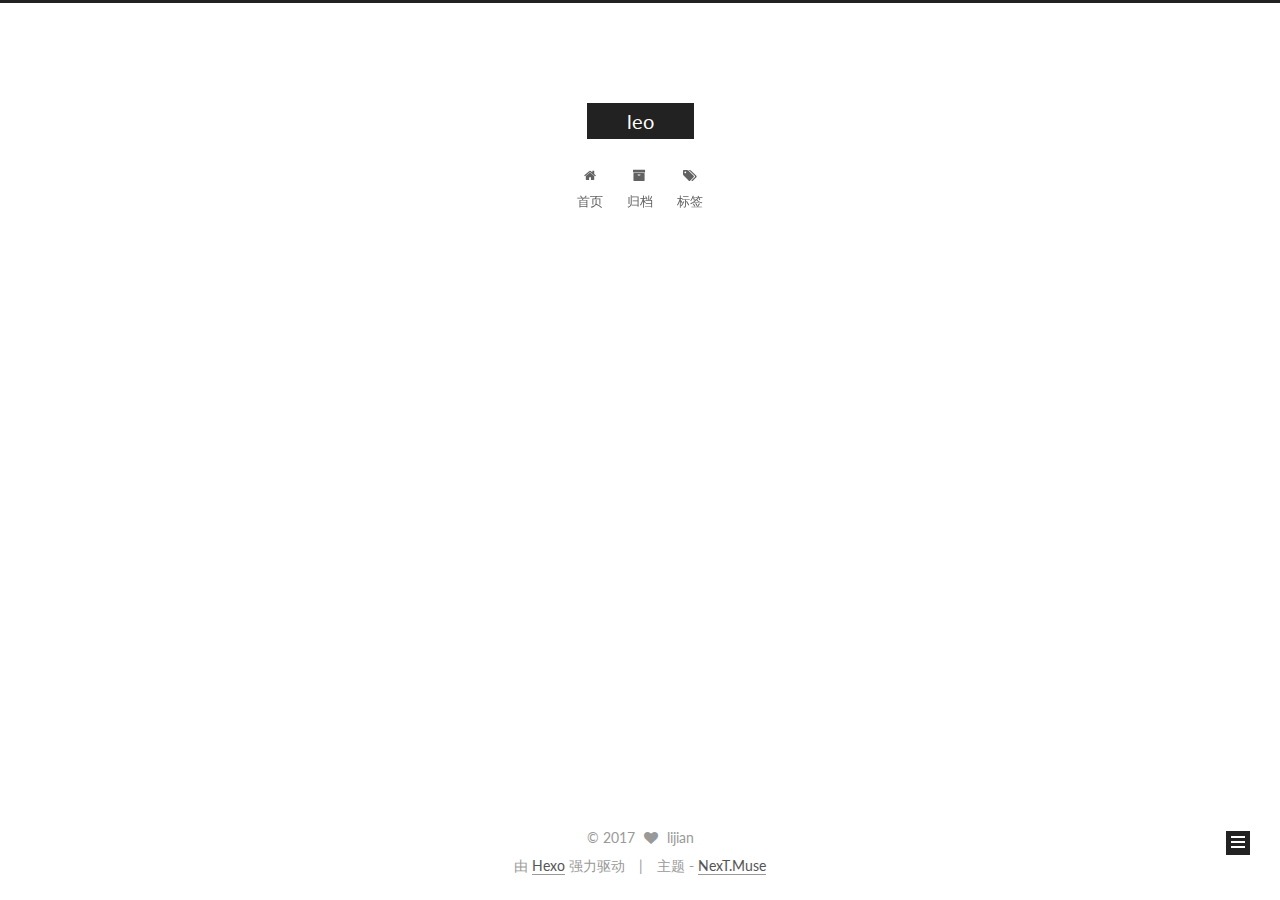
<file: index.html>
<!doctype html>



  


<html class="theme-next muse use-motion" lang="zh-Hans">
<head>
  <meta charset="UTF-8"/>
<meta http-equiv="X-UA-Compatible" content="IE=edge" />
<meta name="viewport" content="width=device-width, initial-scale=1, maximum-scale=1"/>



<meta http-equiv="Cache-Control" content="no-transform" />
<meta http-equiv="Cache-Control" content="no-siteapp" />















  
  
  <link href="/lib/fancybox/source/jquery.fancybox.css?v=2.1.5" rel="stylesheet" type="text/css" />




  
  
  
  

  
    
    
  

  

  

  

  

  
    
    
    <link href="//fonts.googleapis.com/css?family=Lato:300,300italic,400,400italic,700,700italic&subset=latin,latin-ext" rel="stylesheet" type="text/css">
  






<link href="/lib/font-awesome/css/font-awesome.min.css?v=4.6.2" rel="stylesheet" type="text/css" />

<link href="/css/main.css?v=5.1.0" rel="stylesheet" type="text/css" />


  <meta name="keywords" content="Hexo, NexT" />








  <link rel="shortcut icon" type="image/x-icon" href="/favicon.ico?v=5.1.0" />






<meta property="og:type" content="website">
<meta property="og:title" content="leo">
<meta property="og:url" content="http://yoursite.com/index.html">
<meta property="og:site_name" content="leo">
<meta name="twitter:card" content="summary">
<meta name="twitter:title" content="leo">



<script type="text/javascript" id="hexo.configurations">
  var NexT = window.NexT || {};
  var CONFIG = {
    root: '/',
    scheme: 'Muse',
    sidebar: {"position":"left","display":"post","offset":12,"offset_float":0,"b2t":false,"scrollpercent":false},
    fancybox: true,
    motion: true,
    duoshuo: {
      userId: '0',
      author: '博主'
    },
    algolia: {
      applicationID: '',
      apiKey: '',
      indexName: '',
      hits: {"per_page":10},
      labels: {"input_placeholder":"Search for Posts","hits_empty":"We didn't find any results for the search: ${query}","hits_stats":"${hits} results found in ${time} ms"}
    }
  };
</script>



  <link rel="canonical" href="http://yoursite.com/"/>





  <title> leo </title>
</head>

<body itemscope itemtype="http://schema.org/WebPage" lang="zh-Hans">

  














  
  
    
  

  <div class="container one-collumn sidebar-position-left 
   page-home 
 ">
    <div class="headband"></div>

    <header id="header" class="header" itemscope itemtype="http://schema.org/WPHeader">
      <div class="header-inner"><div class="site-brand-wrapper">
  <div class="site-meta ">
    

    <div class="custom-logo-site-title">
      <a href="/"  class="brand" rel="start">
        <span class="logo-line-before"><i></i></span>
        <span class="site-title">leo</span>
        <span class="logo-line-after"><i></i></span>
      </a>
    </div>
      
        <p class="site-subtitle"></p>
      
  </div>

  <div class="site-nav-toggle">
    <button>
      <span class="btn-bar"></span>
      <span class="btn-bar"></span>
      <span class="btn-bar"></span>
    </button>
  </div>
</div>

<nav class="site-nav">
  

  
    <ul id="menu" class="menu">
      
        
        <li class="menu-item menu-item-home">
          <a href="/" rel="section">
            
              <i class="menu-item-icon fa fa-fw fa-home"></i> <br />
            
            首页
          </a>
        </li>
      
        
        <li class="menu-item menu-item-archives">
          <a href="/archives" rel="section">
            
              <i class="menu-item-icon fa fa-fw fa-archive"></i> <br />
            
            归档
          </a>
        </li>
      
        
        <li class="menu-item menu-item-tags">
          <a href="/tags" rel="section">
            
              <i class="menu-item-icon fa fa-fw fa-tags"></i> <br />
            
            标签
          </a>
        </li>
      

      
    </ul>
  

  
</nav>



 </div>
    </header>

    <main id="main" class="main">
      <div class="main-inner">
        <div class="content-wrap">
          <div id="content" class="content">
            
  <section id="posts" class="posts-expand">
    
      

  

  
  
  

  <article class="post post-type-normal " itemscope itemtype="http://schema.org/Article">
    <link itemprop="mainEntityOfPage" href="http://yoursite.com/2017/03/09/Hello-world/">

    <span hidden itemprop="author" itemscope itemtype="http://schema.org/Person">
      <meta itemprop="name" content="lijian">
      <meta itemprop="description" content="">
      <meta itemprop="image" content="/images/avatar.gif">
    </span>

    <span hidden itemprop="publisher" itemscope itemtype="http://schema.org/Organization">
      <meta itemprop="name" content="leo">
    </span>

    
      <header class="post-header">

        
        
          <h1 class="post-title" itemprop="name headline">
            
            
              
                
                <a class="post-title-link" href="/2017/03/09/Hello-world/" itemprop="url">
                  Hello world
                </a>
              
            
          </h1>
        

        <div class="post-meta">
          <span class="post-time">
            
              <span class="post-meta-item-icon">
                <i class="fa fa-calendar-o"></i>
              </span>
              
                <span class="post-meta-item-text">发表于</span>
              
              <time title="创建于" itemprop="dateCreated datePublished" datetime="2017-03-09T18:25:37+08:00">
                2017-03-09
              </time>
            

            

            
          </span>

          

          
            
          

          
          

          

          

          

        </div>
      </header>
    


    <div class="post-body" itemprop="articleBody">

      
      

      
        
          
            
          
        
      
    </div>

    <div>
      
    </div>

    <div>
      
    </div>


    <footer class="post-footer">
      

      

      

      
      
        <div class="post-eof"></div>
      
    </footer>
  </article>


    
  </section>

  

          
          </div>
          


          

        </div>
        
          
  
  <div class="sidebar-toggle">
    <div class="sidebar-toggle-line-wrap">
      <span class="sidebar-toggle-line sidebar-toggle-line-first"></span>
      <span class="sidebar-toggle-line sidebar-toggle-line-middle"></span>
      <span class="sidebar-toggle-line sidebar-toggle-line-last"></span>
    </div>
  </div>

  <aside id="sidebar" class="sidebar">
    <div class="sidebar-inner">

      

      

      <section class="site-overview sidebar-panel sidebar-panel-active">
        <div class="site-author motion-element" itemprop="author" itemscope itemtype="http://schema.org/Person">
          <img class="site-author-image" itemprop="image"
               src="/images/avatar.gif"
               alt="lijian" />
          <p class="site-author-name" itemprop="name">lijian</p>
           
              <p class="site-description motion-element" itemprop="description"></p>
          
        </div>
        <nav class="site-state motion-element">

          
            <div class="site-state-item site-state-posts">
              <a href="/archives">
                <span class="site-state-item-count">1</span>
                <span class="site-state-item-name">日志</span>
              </a>
            </div>
          

          

          

        </nav>

        

        <div class="links-of-author motion-element">
          
        </div>

        
        

        
        

        


      </section>

      

      

    </div>
  </aside>


        
      </div>
    </main>

    <footer id="footer" class="footer">
      <div class="footer-inner">
        <div class="copyright" >
  
  &copy; 
  <span itemprop="copyrightYear">2017</span>
  <span class="with-love">
    <i class="fa fa-heart"></i>
  </span>
  <span class="author" itemprop="copyrightHolder">lijian</span>
</div>


<div class="powered-by">
  由 <a class="theme-link" href="https://hexo.io">Hexo</a> 强力驱动
</div>

<div class="theme-info">
  主题 -
  <a class="theme-link" href="https://github.com/iissnan/hexo-theme-next">
    NexT.Muse
  </a>
</div>


        

        
      </div>
    </footer>

    
      <div class="back-to-top">
        <i class="fa fa-arrow-up"></i>
        
      </div>
    
    
  </div>

  

<script type="text/javascript">
  if (Object.prototype.toString.call(window.Promise) !== '[object Function]') {
    window.Promise = null;
  }
</script>









  




  
  <script type="text/javascript" src="/lib/jquery/index.js?v=2.1.3"></script>

  
  <script type="text/javascript" src="/lib/fastclick/lib/fastclick.min.js?v=1.0.6"></script>

  
  <script type="text/javascript" src="/lib/jquery_lazyload/jquery.lazyload.js?v=1.9.7"></script>

  
  <script type="text/javascript" src="/lib/velocity/velocity.min.js?v=1.2.1"></script>

  
  <script type="text/javascript" src="/lib/velocity/velocity.ui.min.js?v=1.2.1"></script>

  
  <script type="text/javascript" src="/lib/fancybox/source/jquery.fancybox.pack.js?v=2.1.5"></script>


  


  <script type="text/javascript" src="/js/src/utils.js?v=5.1.0"></script>

  <script type="text/javascript" src="/js/src/motion.js?v=5.1.0"></script>



  
  

  

  


  <script type="text/javascript" src="/js/src/bootstrap.js?v=5.1.0"></script>



  



  




	





  





  





  



  
  

  

  

  

  


  

</body>
</html>
</file>
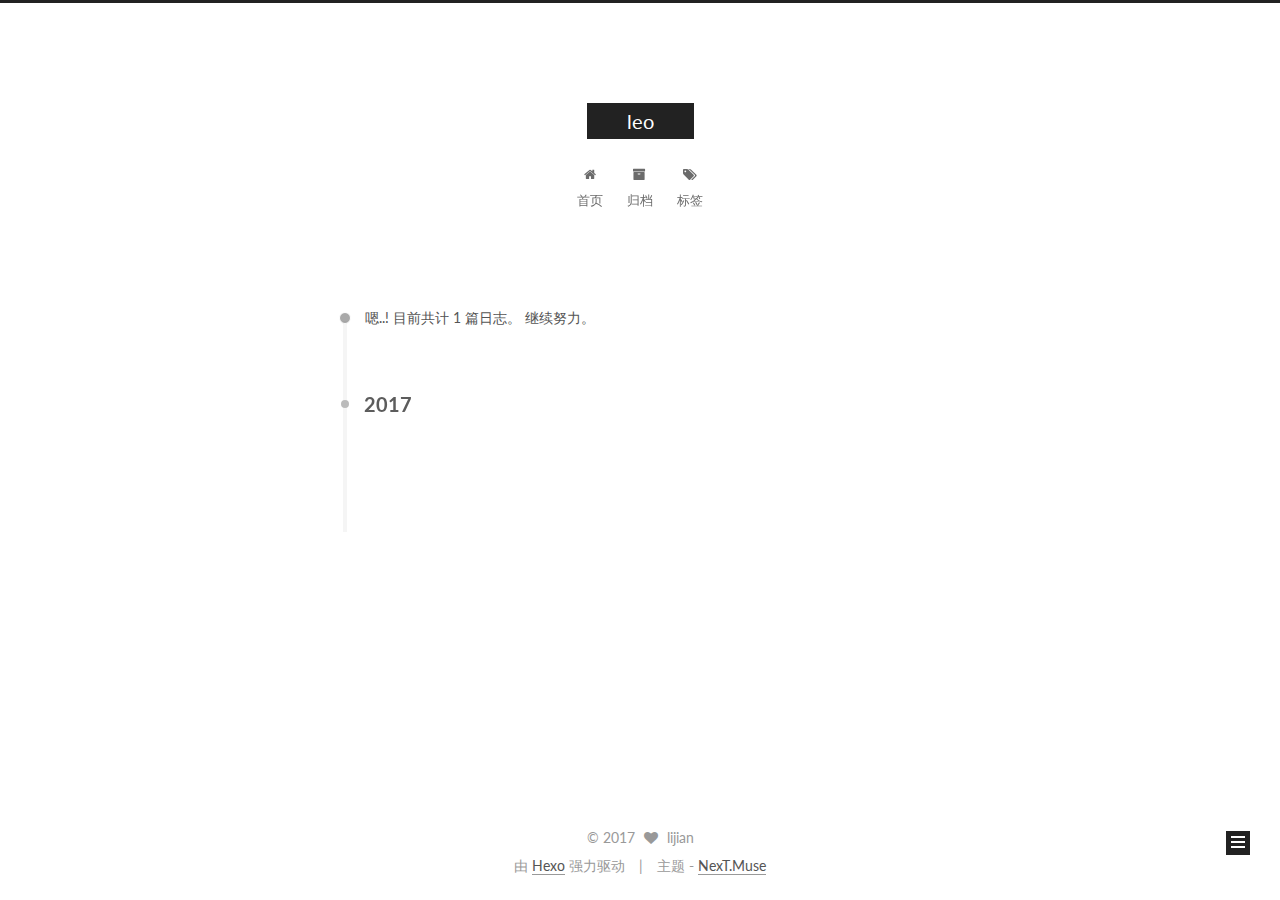
<file: archives/index.html>
<!doctype html>



  


<html class="theme-next muse use-motion" lang="zh-Hans">
<head>
  <meta charset="UTF-8"/>
<meta http-equiv="X-UA-Compatible" content="IE=edge" />
<meta name="viewport" content="width=device-width, initial-scale=1, maximum-scale=1"/>



<meta http-equiv="Cache-Control" content="no-transform" />
<meta http-equiv="Cache-Control" content="no-siteapp" />















  
  
  <link href="/lib/fancybox/source/jquery.fancybox.css?v=2.1.5" rel="stylesheet" type="text/css" />




  
  
  
  

  
    
    
  

  

  

  

  

  
    
    
    <link href="//fonts.googleapis.com/css?family=Lato:300,300italic,400,400italic,700,700italic&subset=latin,latin-ext" rel="stylesheet" type="text/css">
  






<link href="/lib/font-awesome/css/font-awesome.min.css?v=4.6.2" rel="stylesheet" type="text/css" />

<link href="/css/main.css?v=5.1.0" rel="stylesheet" type="text/css" />


  <meta name="keywords" content="Hexo, NexT" />








  <link rel="shortcut icon" type="image/x-icon" href="/favicon.ico?v=5.1.0" />






<meta property="og:type" content="website">
<meta property="og:title" content="leo">
<meta property="og:url" content="http://yoursite.com/archives/index.html">
<meta property="og:site_name" content="leo">
<meta name="twitter:card" content="summary">
<meta name="twitter:title" content="leo">



<script type="text/javascript" id="hexo.configurations">
  var NexT = window.NexT || {};
  var CONFIG = {
    root: '/',
    scheme: 'Muse',
    sidebar: {"position":"left","display":"post","offset":12,"offset_float":0,"b2t":false,"scrollpercent":false},
    fancybox: true,
    motion: true,
    duoshuo: {
      userId: '0',
      author: '博主'
    },
    algolia: {
      applicationID: '',
      apiKey: '',
      indexName: '',
      hits: {"per_page":10},
      labels: {"input_placeholder":"Search for Posts","hits_empty":"We didn't find any results for the search: ${query}","hits_stats":"${hits} results found in ${time} ms"}
    }
  };
</script>



  <link rel="canonical" href="http://yoursite.com/archives/"/>





  <title> 归档 | leo </title>
</head>

<body itemscope itemtype="http://schema.org/WebPage" lang="zh-Hans">

  














  
  
    
  

  <div class="container one-collumn sidebar-position-left  page-archive  ">
    <div class="headband"></div>

    <header id="header" class="header" itemscope itemtype="http://schema.org/WPHeader">
      <div class="header-inner"><div class="site-brand-wrapper">
  <div class="site-meta ">
    

    <div class="custom-logo-site-title">
      <a href="/"  class="brand" rel="start">
        <span class="logo-line-before"><i></i></span>
        <span class="site-title">leo</span>
        <span class="logo-line-after"><i></i></span>
      </a>
    </div>
      
        <p class="site-subtitle"></p>
      
  </div>

  <div class="site-nav-toggle">
    <button>
      <span class="btn-bar"></span>
      <span class="btn-bar"></span>
      <span class="btn-bar"></span>
    </button>
  </div>
</div>

<nav class="site-nav">
  

  
    <ul id="menu" class="menu">
      
        
        <li class="menu-item menu-item-home">
          <a href="/" rel="section">
            
              <i class="menu-item-icon fa fa-fw fa-home"></i> <br />
            
            首页
          </a>
        </li>
      
        
        <li class="menu-item menu-item-archives">
          <a href="/archives" rel="section">
            
              <i class="menu-item-icon fa fa-fw fa-archive"></i> <br />
            
            归档
          </a>
        </li>
      
        
        <li class="menu-item menu-item-tags">
          <a href="/tags" rel="section">
            
              <i class="menu-item-icon fa fa-fw fa-tags"></i> <br />
            
            标签
          </a>
        </li>
      

      
    </ul>
  

  
</nav>



 </div>
    </header>

    <main id="main" class="main">
      <div class="main-inner">
        <div class="content-wrap">
          <div id="content" class="content">
            

  <section id="posts" class="posts-collapse">
    <span class="archive-move-on"></span>

    <span class="archive-page-counter">
      
      
      
        
      
      嗯..! 目前共计 1 篇日志。 继续努力。
    </span>

    

      
      
      

      
        
        <div class="collection-title">
          <h2 class="archive-year motion-element" id="archive-year-2017">2017</h2>
        </div>
      
      

      

  <article class="post post-type-normal" itemscope itemtype="http://schema.org/Article">
    <header class="post-header">

      <h1 class="post-title">
        
            <a class="post-title-link" href="/2017/03/09/Hello-world/" itemprop="url">
              
                <span itemprop="name">Hello world</span>
              
            </a>
        
      </h1>

      <div class="post-meta">
        <time class="post-time" itemprop="dateCreated"
              datetime="2017-03-09T18:25:37+08:00"
              content="2017-03-09" >
          03-09
        </time>
      </div>

    </header>
  </article>



    

  </section>

  


          
          </div>
          


          

        </div>
        
          
  
  <div class="sidebar-toggle">
    <div class="sidebar-toggle-line-wrap">
      <span class="sidebar-toggle-line sidebar-toggle-line-first"></span>
      <span class="sidebar-toggle-line sidebar-toggle-line-middle"></span>
      <span class="sidebar-toggle-line sidebar-toggle-line-last"></span>
    </div>
  </div>

  <aside id="sidebar" class="sidebar">
    <div class="sidebar-inner">

      

      

      <section class="site-overview sidebar-panel sidebar-panel-active">
        <div class="site-author motion-element" itemprop="author" itemscope itemtype="http://schema.org/Person">
          <img class="site-author-image" itemprop="image"
               src="/images/avatar.gif"
               alt="lijian" />
          <p class="site-author-name" itemprop="name">lijian</p>
           
              <p class="site-description motion-element" itemprop="description"></p>
          
        </div>
        <nav class="site-state motion-element">

          
            <div class="site-state-item site-state-posts">
              <a href="/archives">
                <span class="site-state-item-count">1</span>
                <span class="site-state-item-name">日志</span>
              </a>
            </div>
          

          

          

        </nav>

        

        <div class="links-of-author motion-element">
          
        </div>

        
        

        
        

        


      </section>

      

      

    </div>
  </aside>


        
      </div>
    </main>

    <footer id="footer" class="footer">
      <div class="footer-inner">
        <div class="copyright" >
  
  &copy; 
  <span itemprop="copyrightYear">2017</span>
  <span class="with-love">
    <i class="fa fa-heart"></i>
  </span>
  <span class="author" itemprop="copyrightHolder">lijian</span>
</div>


<div class="powered-by">
  由 <a class="theme-link" href="https://hexo.io">Hexo</a> 强力驱动
</div>

<div class="theme-info">
  主题 -
  <a class="theme-link" href="https://github.com/iissnan/hexo-theme-next">
    NexT.Muse
  </a>
</div>


        

        
      </div>
    </footer>

    
      <div class="back-to-top">
        <i class="fa fa-arrow-up"></i>
        
      </div>
    
    
  </div>

  

<script type="text/javascript">
  if (Object.prototype.toString.call(window.Promise) !== '[object Function]') {
    window.Promise = null;
  }
</script>









  




  
  <script type="text/javascript" src="/lib/jquery/index.js?v=2.1.3"></script>

  
  <script type="text/javascript" src="/lib/fastclick/lib/fastclick.min.js?v=1.0.6"></script>

  
  <script type="text/javascript" src="/lib/jquery_lazyload/jquery.lazyload.js?v=1.9.7"></script>

  
  <script type="text/javascript" src="/lib/velocity/velocity.min.js?v=1.2.1"></script>

  
  <script type="text/javascript" src="/lib/velocity/velocity.ui.min.js?v=1.2.1"></script>

  
  <script type="text/javascript" src="/lib/fancybox/source/jquery.fancybox.pack.js?v=2.1.5"></script>


  


  <script type="text/javascript" src="/js/src/utils.js?v=5.1.0"></script>

  <script type="text/javascript" src="/js/src/motion.js?v=5.1.0"></script>



  
  

  
  
    <script type="text/javascript" id="motion.page.archive">
      $('.archive-year').velocity('transition.slideLeftIn');
    </script>
  


  


  <script type="text/javascript" src="/js/src/bootstrap.js?v=5.1.0"></script>



  



  




	





  





  





  



  
  

  

  

  

  


  

</body>
</html>
</file>
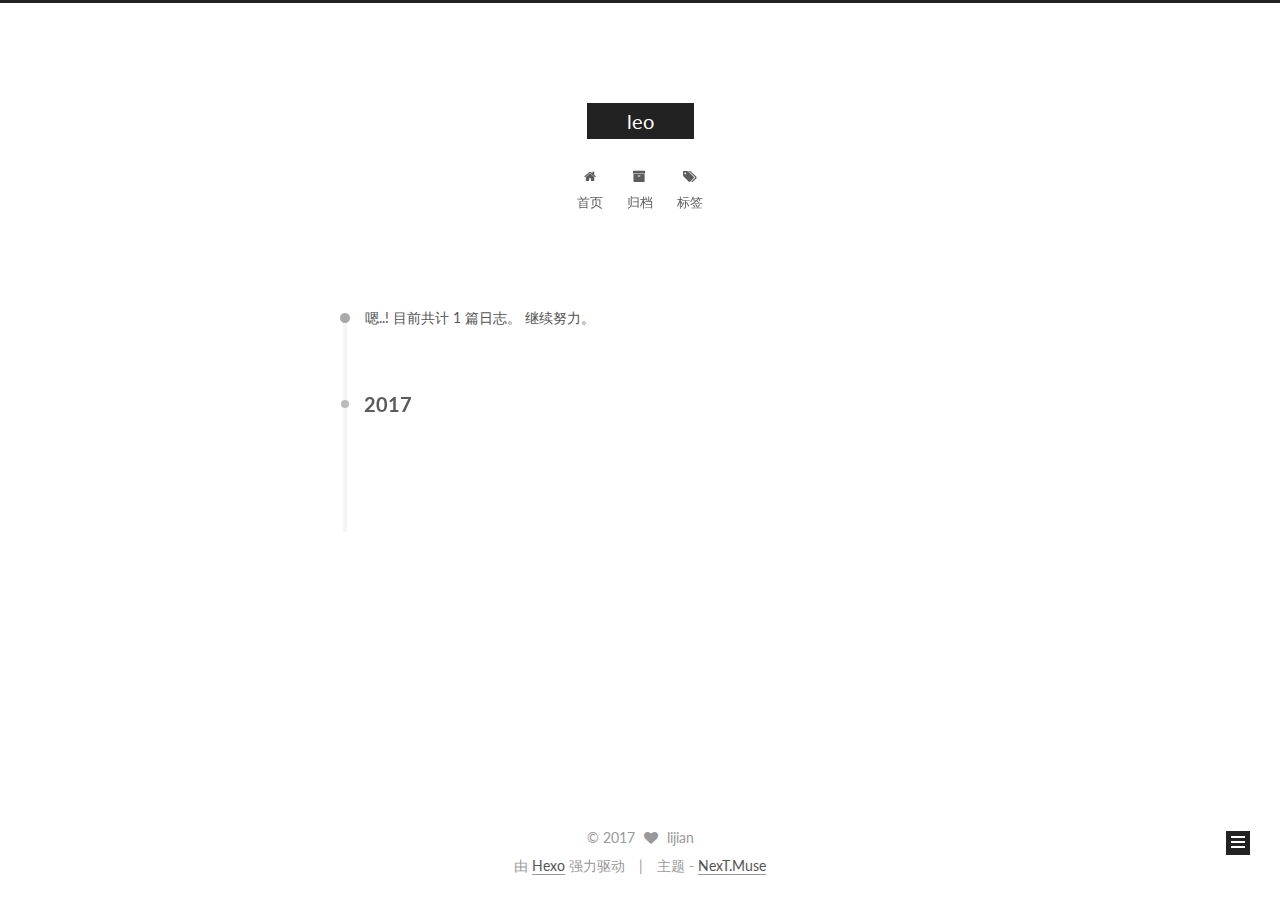
<file: archives/2017/index.html>
<!doctype html>



  


<html class="theme-next muse use-motion" lang="zh-Hans">
<head>
  <meta charset="UTF-8"/>
<meta http-equiv="X-UA-Compatible" content="IE=edge" />
<meta name="viewport" content="width=device-width, initial-scale=1, maximum-scale=1"/>



<meta http-equiv="Cache-Control" content="no-transform" />
<meta http-equiv="Cache-Control" content="no-siteapp" />















  
  
  <link href="/lib/fancybox/source/jquery.fancybox.css?v=2.1.5" rel="stylesheet" type="text/css" />




  
  
  
  

  
    
    
  

  

  

  

  

  
    
    
    <link href="//fonts.googleapis.com/css?family=Lato:300,300italic,400,400italic,700,700italic&subset=latin,latin-ext" rel="stylesheet" type="text/css">
  






<link href="/lib/font-awesome/css/font-awesome.min.css?v=4.6.2" rel="stylesheet" type="text/css" />

<link href="/css/main.css?v=5.1.0" rel="stylesheet" type="text/css" />


  <meta name="keywords" content="Hexo, NexT" />








  <link rel="shortcut icon" type="image/x-icon" href="/favicon.ico?v=5.1.0" />






<meta property="og:type" content="website">
<meta property="og:title" content="leo">
<meta property="og:url" content="http://yoursite.com/archives/2017/index.html">
<meta property="og:site_name" content="leo">
<meta name="twitter:card" content="summary">
<meta name="twitter:title" content="leo">



<script type="text/javascript" id="hexo.configurations">
  var NexT = window.NexT || {};
  var CONFIG = {
    root: '/',
    scheme: 'Muse',
    sidebar: {"position":"left","display":"post","offset":12,"offset_float":0,"b2t":false,"scrollpercent":false},
    fancybox: true,
    motion: true,
    duoshuo: {
      userId: '0',
      author: '博主'
    },
    algolia: {
      applicationID: '',
      apiKey: '',
      indexName: '',
      hits: {"per_page":10},
      labels: {"input_placeholder":"Search for Posts","hits_empty":"We didn't find any results for the search: ${query}","hits_stats":"${hits} results found in ${time} ms"}
    }
  };
</script>



  <link rel="canonical" href="http://yoursite.com/archives/2017/"/>





  <title> 归档 | leo </title>
</head>

<body itemscope itemtype="http://schema.org/WebPage" lang="zh-Hans">

  














  
  
    
  

  <div class="container one-collumn sidebar-position-left  page-archive  ">
    <div class="headband"></div>

    <header id="header" class="header" itemscope itemtype="http://schema.org/WPHeader">
      <div class="header-inner"><div class="site-brand-wrapper">
  <div class="site-meta ">
    

    <div class="custom-logo-site-title">
      <a href="/"  class="brand" rel="start">
        <span class="logo-line-before"><i></i></span>
        <span class="site-title">leo</span>
        <span class="logo-line-after"><i></i></span>
      </a>
    </div>
      
        <p class="site-subtitle"></p>
      
  </div>

  <div class="site-nav-toggle">
    <button>
      <span class="btn-bar"></span>
      <span class="btn-bar"></span>
      <span class="btn-bar"></span>
    </button>
  </div>
</div>

<nav class="site-nav">
  

  
    <ul id="menu" class="menu">
      
        
        <li class="menu-item menu-item-home">
          <a href="/" rel="section">
            
              <i class="menu-item-icon fa fa-fw fa-home"></i> <br />
            
            首页
          </a>
        </li>
      
        
        <li class="menu-item menu-item-archives">
          <a href="/archives" rel="section">
            
              <i class="menu-item-icon fa fa-fw fa-archive"></i> <br />
            
            归档
          </a>
        </li>
      
        
        <li class="menu-item menu-item-tags">
          <a href="/tags" rel="section">
            
              <i class="menu-item-icon fa fa-fw fa-tags"></i> <br />
            
            标签
          </a>
        </li>
      

      
    </ul>
  

  
</nav>



 </div>
    </header>

    <main id="main" class="main">
      <div class="main-inner">
        <div class="content-wrap">
          <div id="content" class="content">
            

  <section id="posts" class="posts-collapse">
    <span class="archive-move-on"></span>

    <span class="archive-page-counter">
      
      
      
        
      
      嗯..! 目前共计 1 篇日志。 继续努力。
    </span>

    

      
      
      

      
        
        <div class="collection-title">
          <h2 class="archive-year motion-element" id="archive-year-2017">2017</h2>
        </div>
      
      

      

  <article class="post post-type-normal" itemscope itemtype="http://schema.org/Article">
    <header class="post-header">

      <h1 class="post-title">
        
            <a class="post-title-link" href="/2017/03/09/Hello-world/" itemprop="url">
              
                <span itemprop="name">Hello world</span>
              
            </a>
        
      </h1>

      <div class="post-meta">
        <time class="post-time" itemprop="dateCreated"
              datetime="2017-03-09T18:25:37+08:00"
              content="2017-03-09" >
          03-09
        </time>
      </div>

    </header>
  </article>



    

  </section>

  


          
          </div>
          


          

        </div>
        
          
  
  <div class="sidebar-toggle">
    <div class="sidebar-toggle-line-wrap">
      <span class="sidebar-toggle-line sidebar-toggle-line-first"></span>
      <span class="sidebar-toggle-line sidebar-toggle-line-middle"></span>
      <span class="sidebar-toggle-line sidebar-toggle-line-last"></span>
    </div>
  </div>

  <aside id="sidebar" class="sidebar">
    <div class="sidebar-inner">

      

      

      <section class="site-overview sidebar-panel sidebar-panel-active">
        <div class="site-author motion-element" itemprop="author" itemscope itemtype="http://schema.org/Person">
          <img class="site-author-image" itemprop="image"
               src="/images/avatar.gif"
               alt="lijian" />
          <p class="site-author-name" itemprop="name">lijian</p>
           
              <p class="site-description motion-element" itemprop="description"></p>
          
        </div>
        <nav class="site-state motion-element">

          
            <div class="site-state-item site-state-posts">
              <a href="/archives">
                <span class="site-state-item-count">1</span>
                <span class="site-state-item-name">日志</span>
              </a>
            </div>
          

          

          

        </nav>

        

        <div class="links-of-author motion-element">
          
        </div>

        
        

        
        

        


      </section>

      

      

    </div>
  </aside>


        
      </div>
    </main>

    <footer id="footer" class="footer">
      <div class="footer-inner">
        <div class="copyright" >
  
  &copy; 
  <span itemprop="copyrightYear">2017</span>
  <span class="with-love">
    <i class="fa fa-heart"></i>
  </span>
  <span class="author" itemprop="copyrightHolder">lijian</span>
</div>


<div class="powered-by">
  由 <a class="theme-link" href="https://hexo.io">Hexo</a> 强力驱动
</div>

<div class="theme-info">
  主题 -
  <a class="theme-link" href="https://github.com/iissnan/hexo-theme-next">
    NexT.Muse
  </a>
</div>


        

        
      </div>
    </footer>

    
      <div class="back-to-top">
        <i class="fa fa-arrow-up"></i>
        
      </div>
    
    
  </div>

  

<script type="text/javascript">
  if (Object.prototype.toString.call(window.Promise) !== '[object Function]') {
    window.Promise = null;
  }
</script>









  




  
  <script type="text/javascript" src="/lib/jquery/index.js?v=2.1.3"></script>

  
  <script type="text/javascript" src="/lib/fastclick/lib/fastclick.min.js?v=1.0.6"></script>

  
  <script type="text/javascript" src="/lib/jquery_lazyload/jquery.lazyload.js?v=1.9.7"></script>

  
  <script type="text/javascript" src="/lib/velocity/velocity.min.js?v=1.2.1"></script>

  
  <script type="text/javascript" src="/lib/velocity/velocity.ui.min.js?v=1.2.1"></script>

  
  <script type="text/javascript" src="/lib/fancybox/source/jquery.fancybox.pack.js?v=2.1.5"></script>


  


  <script type="text/javascript" src="/js/src/utils.js?v=5.1.0"></script>

  <script type="text/javascript" src="/js/src/motion.js?v=5.1.0"></script>



  
  

  
  
    <script type="text/javascript" id="motion.page.archive">
      $('.archive-year').velocity('transition.slideLeftIn');
    </script>
  


  


  <script type="text/javascript" src="/js/src/bootstrap.js?v=5.1.0"></script>



  



  




	





  





  





  



  
  

  

  

  

  


  

</body>
</html>
</file>
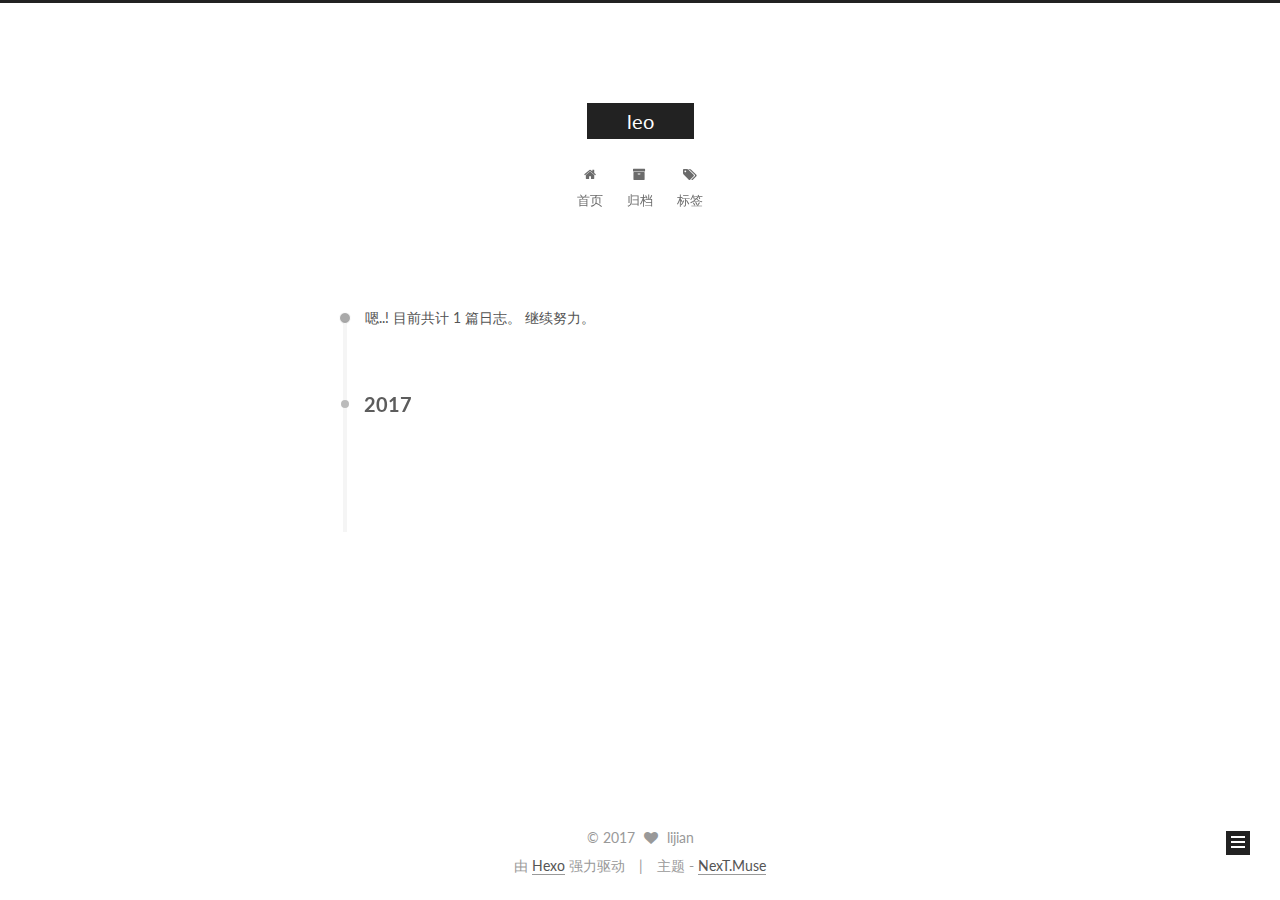
<file: archives/2017/03/index.html>
<!doctype html>



  


<html class="theme-next muse use-motion" lang="zh-Hans">
<head>
  <meta charset="UTF-8"/>
<meta http-equiv="X-UA-Compatible" content="IE=edge" />
<meta name="viewport" content="width=device-width, initial-scale=1, maximum-scale=1"/>



<meta http-equiv="Cache-Control" content="no-transform" />
<meta http-equiv="Cache-Control" content="no-siteapp" />















  
  
  <link href="/lib/fancybox/source/jquery.fancybox.css?v=2.1.5" rel="stylesheet" type="text/css" />




  
  
  
  

  
    
    
  

  

  

  

  

  
    
    
    <link href="//fonts.googleapis.com/css?family=Lato:300,300italic,400,400italic,700,700italic&subset=latin,latin-ext" rel="stylesheet" type="text/css">
  






<link href="/lib/font-awesome/css/font-awesome.min.css?v=4.6.2" rel="stylesheet" type="text/css" />

<link href="/css/main.css?v=5.1.0" rel="stylesheet" type="text/css" />


  <meta name="keywords" content="Hexo, NexT" />








  <link rel="shortcut icon" type="image/x-icon" href="/favicon.ico?v=5.1.0" />






<meta property="og:type" content="website">
<meta property="og:title" content="leo">
<meta property="og:url" content="http://yoursite.com/archives/2017/03/index.html">
<meta property="og:site_name" content="leo">
<meta name="twitter:card" content="summary">
<meta name="twitter:title" content="leo">



<script type="text/javascript" id="hexo.configurations">
  var NexT = window.NexT || {};
  var CONFIG = {
    root: '/',
    scheme: 'Muse',
    sidebar: {"position":"left","display":"post","offset":12,"offset_float":0,"b2t":false,"scrollpercent":false},
    fancybox: true,
    motion: true,
    duoshuo: {
      userId: '0',
      author: '博主'
    },
    algolia: {
      applicationID: '',
      apiKey: '',
      indexName: '',
      hits: {"per_page":10},
      labels: {"input_placeholder":"Search for Posts","hits_empty":"We didn't find any results for the search: ${query}","hits_stats":"${hits} results found in ${time} ms"}
    }
  };
</script>



  <link rel="canonical" href="http://yoursite.com/archives/2017/03/"/>





  <title> 归档 | leo </title>
</head>

<body itemscope itemtype="http://schema.org/WebPage" lang="zh-Hans">

  














  
  
    
  

  <div class="container one-collumn sidebar-position-left  page-archive  ">
    <div class="headband"></div>

    <header id="header" class="header" itemscope itemtype="http://schema.org/WPHeader">
      <div class="header-inner"><div class="site-brand-wrapper">
  <div class="site-meta ">
    

    <div class="custom-logo-site-title">
      <a href="/"  class="brand" rel="start">
        <span class="logo-line-before"><i></i></span>
        <span class="site-title">leo</span>
        <span class="logo-line-after"><i></i></span>
      </a>
    </div>
      
        <p class="site-subtitle"></p>
      
  </div>

  <div class="site-nav-toggle">
    <button>
      <span class="btn-bar"></span>
      <span class="btn-bar"></span>
      <span class="btn-bar"></span>
    </button>
  </div>
</div>

<nav class="site-nav">
  

  
    <ul id="menu" class="menu">
      
        
        <li class="menu-item menu-item-home">
          <a href="/" rel="section">
            
              <i class="menu-item-icon fa fa-fw fa-home"></i> <br />
            
            首页
          </a>
        </li>
      
        
        <li class="menu-item menu-item-archives">
          <a href="/archives" rel="section">
            
              <i class="menu-item-icon fa fa-fw fa-archive"></i> <br />
            
            归档
          </a>
        </li>
      
        
        <li class="menu-item menu-item-tags">
          <a href="/tags" rel="section">
            
              <i class="menu-item-icon fa fa-fw fa-tags"></i> <br />
            
            标签
          </a>
        </li>
      

      
    </ul>
  

  
</nav>



 </div>
    </header>

    <main id="main" class="main">
      <div class="main-inner">
        <div class="content-wrap">
          <div id="content" class="content">
            

  <section id="posts" class="posts-collapse">
    <span class="archive-move-on"></span>

    <span class="archive-page-counter">
      
      
      
        
      
      嗯..! 目前共计 1 篇日志。 继续努力。
    </span>

    

      
      
      

      
        
        <div class="collection-title">
          <h2 class="archive-year motion-element" id="archive-year-2017">2017</h2>
        </div>
      
      

      

  <article class="post post-type-normal" itemscope itemtype="http://schema.org/Article">
    <header class="post-header">

      <h1 class="post-title">
        
            <a class="post-title-link" href="/2017/03/09/Hello-world/" itemprop="url">
              
                <span itemprop="name">Hello world</span>
              
            </a>
        
      </h1>

      <div class="post-meta">
        <time class="post-time" itemprop="dateCreated"
              datetime="2017-03-09T18:25:37+08:00"
              content="2017-03-09" >
          03-09
        </time>
      </div>

    </header>
  </article>



    

  </section>

  


          
          </div>
          


          

        </div>
        
          
  
  <div class="sidebar-toggle">
    <div class="sidebar-toggle-line-wrap">
      <span class="sidebar-toggle-line sidebar-toggle-line-first"></span>
      <span class="sidebar-toggle-line sidebar-toggle-line-middle"></span>
      <span class="sidebar-toggle-line sidebar-toggle-line-last"></span>
    </div>
  </div>

  <aside id="sidebar" class="sidebar">
    <div class="sidebar-inner">

      

      

      <section class="site-overview sidebar-panel sidebar-panel-active">
        <div class="site-author motion-element" itemprop="author" itemscope itemtype="http://schema.org/Person">
          <img class="site-author-image" itemprop="image"
               src="/images/avatar.gif"
               alt="lijian" />
          <p class="site-author-name" itemprop="name">lijian</p>
           
              <p class="site-description motion-element" itemprop="description"></p>
          
        </div>
        <nav class="site-state motion-element">

          
            <div class="site-state-item site-state-posts">
              <a href="/archives">
                <span class="site-state-item-count">1</span>
                <span class="site-state-item-name">日志</span>
              </a>
            </div>
          

          

          

        </nav>

        

        <div class="links-of-author motion-element">
          
        </div>

        
        

        
        

        


      </section>

      

      

    </div>
  </aside>


        
      </div>
    </main>

    <footer id="footer" class="footer">
      <div class="footer-inner">
        <div class="copyright" >
  
  &copy; 
  <span itemprop="copyrightYear">2017</span>
  <span class="with-love">
    <i class="fa fa-heart"></i>
  </span>
  <span class="author" itemprop="copyrightHolder">lijian</span>
</div>


<div class="powered-by">
  由 <a class="theme-link" href="https://hexo.io">Hexo</a> 强力驱动
</div>

<div class="theme-info">
  主题 -
  <a class="theme-link" href="https://github.com/iissnan/hexo-theme-next">
    NexT.Muse
  </a>
</div>


        

        
      </div>
    </footer>

    
      <div class="back-to-top">
        <i class="fa fa-arrow-up"></i>
        
      </div>
    
    
  </div>

  

<script type="text/javascript">
  if (Object.prototype.toString.call(window.Promise) !== '[object Function]') {
    window.Promise = null;
  }
</script>









  




  
  <script type="text/javascript" src="/lib/jquery/index.js?v=2.1.3"></script>

  
  <script type="text/javascript" src="/lib/fastclick/lib/fastclick.min.js?v=1.0.6"></script>

  
  <script type="text/javascript" src="/lib/jquery_lazyload/jquery.lazyload.js?v=1.9.7"></script>

  
  <script type="text/javascript" src="/lib/velocity/velocity.min.js?v=1.2.1"></script>

  
  <script type="text/javascript" src="/lib/velocity/velocity.ui.min.js?v=1.2.1"></script>

  
  <script type="text/javascript" src="/lib/fancybox/source/jquery.fancybox.pack.js?v=2.1.5"></script>


  


  <script type="text/javascript" src="/js/src/utils.js?v=5.1.0"></script>

  <script type="text/javascript" src="/js/src/motion.js?v=5.1.0"></script>



  
  

  
  
    <script type="text/javascript" id="motion.page.archive">
      $('.archive-year').velocity('transition.slideLeftIn');
    </script>
  


  


  <script type="text/javascript" src="/js/src/bootstrap.js?v=5.1.0"></script>



  



  




	





  





  





  



  
  

  

  

  

  


  

</body>
</html>
</file>
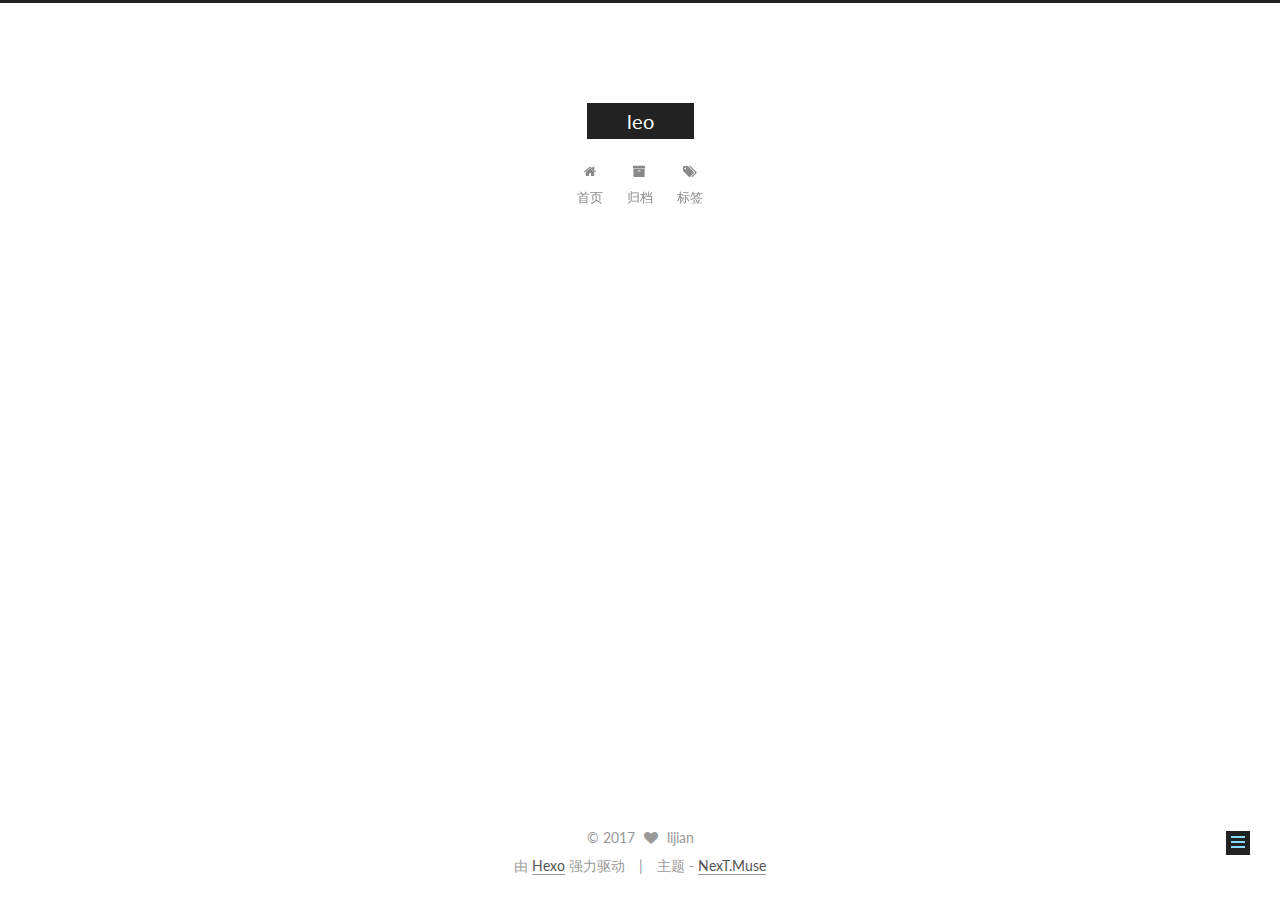
<file: 2017/03/09/Hello-world/index.html>
<!doctype html>



  


<html class="theme-next muse use-motion" lang="zh-Hans">
<head>
  <meta charset="UTF-8"/>
<meta http-equiv="X-UA-Compatible" content="IE=edge" />
<meta name="viewport" content="width=device-width, initial-scale=1, maximum-scale=1"/>



<meta http-equiv="Cache-Control" content="no-transform" />
<meta http-equiv="Cache-Control" content="no-siteapp" />















  
  
  <link href="/lib/fancybox/source/jquery.fancybox.css?v=2.1.5" rel="stylesheet" type="text/css" />




  
  
  
  

  
    
    
  

  

  

  

  

  
    
    
    <link href="//fonts.googleapis.com/css?family=Lato:300,300italic,400,400italic,700,700italic&subset=latin,latin-ext" rel="stylesheet" type="text/css">
  






<link href="/lib/font-awesome/css/font-awesome.min.css?v=4.6.2" rel="stylesheet" type="text/css" />

<link href="/css/main.css?v=5.1.0" rel="stylesheet" type="text/css" />


  <meta name="keywords" content="Hexo, NexT" />








  <link rel="shortcut icon" type="image/x-icon" href="/favicon.ico?v=5.1.0" />






<meta property="og:type" content="article">
<meta property="og:title" content="Hello world">
<meta property="og:url" content="http://yoursite.com/2017/03/09/Hello-world/index.html">
<meta property="og:site_name" content="leo">
<meta property="og:updated_time" content="2017-03-09T10:25:37.000Z">
<meta name="twitter:card" content="summary">
<meta name="twitter:title" content="Hello world">



<script type="text/javascript" id="hexo.configurations">
  var NexT = window.NexT || {};
  var CONFIG = {
    root: '/',
    scheme: 'Muse',
    sidebar: {"position":"left","display":"post","offset":12,"offset_float":0,"b2t":false,"scrollpercent":false},
    fancybox: true,
    motion: true,
    duoshuo: {
      userId: '0',
      author: '博主'
    },
    algolia: {
      applicationID: '',
      apiKey: '',
      indexName: '',
      hits: {"per_page":10},
      labels: {"input_placeholder":"Search for Posts","hits_empty":"We didn't find any results for the search: ${query}","hits_stats":"${hits} results found in ${time} ms"}
    }
  };
</script>



  <link rel="canonical" href="http://yoursite.com/2017/03/09/Hello-world/"/>





  <title> Hello world | leo </title>
</head>

<body itemscope itemtype="http://schema.org/WebPage" lang="zh-Hans">

  














  
  
    
  

  <div class="container one-collumn sidebar-position-left page-post-detail ">
    <div class="headband"></div>

    <header id="header" class="header" itemscope itemtype="http://schema.org/WPHeader">
      <div class="header-inner"><div class="site-brand-wrapper">
  <div class="site-meta ">
    

    <div class="custom-logo-site-title">
      <a href="/"  class="brand" rel="start">
        <span class="logo-line-before"><i></i></span>
        <span class="site-title">leo</span>
        <span class="logo-line-after"><i></i></span>
      </a>
    </div>
      
        <p class="site-subtitle"></p>
      
  </div>

  <div class="site-nav-toggle">
    <button>
      <span class="btn-bar"></span>
      <span class="btn-bar"></span>
      <span class="btn-bar"></span>
    </button>
  </div>
</div>

<nav class="site-nav">
  

  
    <ul id="menu" class="menu">
      
        
        <li class="menu-item menu-item-home">
          <a href="/" rel="section">
            
              <i class="menu-item-icon fa fa-fw fa-home"></i> <br />
            
            首页
          </a>
        </li>
      
        
        <li class="menu-item menu-item-archives">
          <a href="/archives" rel="section">
            
              <i class="menu-item-icon fa fa-fw fa-archive"></i> <br />
            
            归档
          </a>
        </li>
      
        
        <li class="menu-item menu-item-tags">
          <a href="/tags" rel="section">
            
              <i class="menu-item-icon fa fa-fw fa-tags"></i> <br />
            
            标签
          </a>
        </li>
      

      
    </ul>
  

  
</nav>



 </div>
    </header>

    <main id="main" class="main">
      <div class="main-inner">
        <div class="content-wrap">
          <div id="content" class="content">
            

  <div id="posts" class="posts-expand">
    

  

  
  
  

  <article class="post post-type-normal " itemscope itemtype="http://schema.org/Article">
    <link itemprop="mainEntityOfPage" href="http://yoursite.com/2017/03/09/Hello-world/">

    <span hidden itemprop="author" itemscope itemtype="http://schema.org/Person">
      <meta itemprop="name" content="lijian">
      <meta itemprop="description" content="">
      <meta itemprop="image" content="/images/avatar.gif">
    </span>

    <span hidden itemprop="publisher" itemscope itemtype="http://schema.org/Organization">
      <meta itemprop="name" content="leo">
    </span>

    
      <header class="post-header">

        
        
          <h1 class="post-title" itemprop="name headline">
            
            
              
                Hello world
              
            
          </h1>
        

        <div class="post-meta">
          <span class="post-time">
            
              <span class="post-meta-item-icon">
                <i class="fa fa-calendar-o"></i>
              </span>
              
                <span class="post-meta-item-text">发表于</span>
              
              <time title="创建于" itemprop="dateCreated datePublished" datetime="2017-03-09T18:25:37+08:00">
                2017-03-09
              </time>
            

            

            
          </span>

          

          
            
          

          
          

          

          

          

        </div>
      </header>
    


    <div class="post-body" itemprop="articleBody">

      
      

      
        
      
    </div>

    <div>
      
        

      
    </div>

    <div>
      
        

      
    </div>


    <footer class="post-footer">
      

      
        
      

      

      
      
    </footer>
  </article>



    <div class="post-spread">
      
    </div>
  </div>

          
          </div>
          


          
  <div class="comments" id="comments">
    
  </div>


        </div>
        
          
  
  <div class="sidebar-toggle">
    <div class="sidebar-toggle-line-wrap">
      <span class="sidebar-toggle-line sidebar-toggle-line-first"></span>
      <span class="sidebar-toggle-line sidebar-toggle-line-middle"></span>
      <span class="sidebar-toggle-line sidebar-toggle-line-last"></span>
    </div>
  </div>

  <aside id="sidebar" class="sidebar">
    <div class="sidebar-inner">

      

      

      <section class="site-overview sidebar-panel sidebar-panel-active">
        <div class="site-author motion-element" itemprop="author" itemscope itemtype="http://schema.org/Person">
          <img class="site-author-image" itemprop="image"
               src="/images/avatar.gif"
               alt="lijian" />
          <p class="site-author-name" itemprop="name">lijian</p>
           
              <p class="site-description motion-element" itemprop="description"></p>
          
        </div>
        <nav class="site-state motion-element">

          
            <div class="site-state-item site-state-posts">
              <a href="/archives">
                <span class="site-state-item-count">1</span>
                <span class="site-state-item-name">日志</span>
              </a>
            </div>
          

          

          

        </nav>

        

        <div class="links-of-author motion-element">
          
        </div>

        
        

        
        

        


      </section>

      

      

    </div>
  </aside>


        
      </div>
    </main>

    <footer id="footer" class="footer">
      <div class="footer-inner">
        <div class="copyright" >
  
  &copy; 
  <span itemprop="copyrightYear">2017</span>
  <span class="with-love">
    <i class="fa fa-heart"></i>
  </span>
  <span class="author" itemprop="copyrightHolder">lijian</span>
</div>


<div class="powered-by">
  由 <a class="theme-link" href="https://hexo.io">Hexo</a> 强力驱动
</div>

<div class="theme-info">
  主题 -
  <a class="theme-link" href="https://github.com/iissnan/hexo-theme-next">
    NexT.Muse
  </a>
</div>


        

        
      </div>
    </footer>

    
      <div class="back-to-top">
        <i class="fa fa-arrow-up"></i>
        
      </div>
    
    
  </div>

  

<script type="text/javascript">
  if (Object.prototype.toString.call(window.Promise) !== '[object Function]') {
    window.Promise = null;
  }
</script>









  




  
  <script type="text/javascript" src="/lib/jquery/index.js?v=2.1.3"></script>

  
  <script type="text/javascript" src="/lib/fastclick/lib/fastclick.min.js?v=1.0.6"></script>

  
  <script type="text/javascript" src="/lib/jquery_lazyload/jquery.lazyload.js?v=1.9.7"></script>

  
  <script type="text/javascript" src="/lib/velocity/velocity.min.js?v=1.2.1"></script>

  
  <script type="text/javascript" src="/lib/velocity/velocity.ui.min.js?v=1.2.1"></script>

  
  <script type="text/javascript" src="/lib/fancybox/source/jquery.fancybox.pack.js?v=2.1.5"></script>


  


  <script type="text/javascript" src="/js/src/utils.js?v=5.1.0"></script>

  <script type="text/javascript" src="/js/src/motion.js?v=5.1.0"></script>



  
  

  
  <script type="text/javascript" src="/js/src/scrollspy.js?v=5.1.0"></script>
<script type="text/javascript" src="/js/src/post-details.js?v=5.1.0"></script>



  


  <script type="text/javascript" src="/js/src/bootstrap.js?v=5.1.0"></script>



  



  




	





  





  





  



  
  

  

  

  

  


  

</body>
</html>
</file>
<file: css/main.css>
/* normalize.css v3.0.2 | MIT License | git.io/normalize */
html {
  font-family: sans-serif; /* 1 */
  -ms-text-size-adjust: 100%; /* 2 */
  -webkit-text-size-adjust: 100%; /* 2 */
}
body {
  margin: 0;
}
article,
aside,
details,
figcaption,
figure,
footer,
header,
hgroup,
main,
menu,
nav,
section,
summary {
  display: block;
}
audio,
canvas,
progress,
video {
  display: inline-block; /* 1 */
  vertical-align: baseline; /* 2 */
}
audio:not([controls]) {
  display: none;
  height: 0;
}
[hidden],
template {
  display: none;
}
a {
  background-color: transparent;
}
a:active,
a:hover {
  outline: 0;
}
abbr[title] {
  border-bottom: 1px dotted;
}
b,
strong {
  font-weight: bold;
}
dfn {
  font-style: italic;
}
h1 {
  font-size: 2em;
  margin: 0.67em 0;
}
mark {
  background: #ff0;
  color: #000;
}
small {
  font-size: 80%;
}
sub,
sup {
  font-size: 75%;
  line-height: 0;
  position: relative;
  vertical-align: baseline;
}
sup {
  top: -0.5em;
}
sub {
  bottom: -0.25em;
}
img {
  border: 0;
}
svg:not(:root) {
  overflow: hidden;
}
figure {
  margin: 1em 40px;
}
hr {
  -moz-box-sizing: content-box;
  box-sizing: content-box;
  height: 0;
}
pre {
  overflow: auto;
}
code,
kbd,
pre,
samp {
  font-family: monospace, monospace;
  font-size: 1em;
}
button,
input,
optgroup,
select,
textarea {
  color: inherit; /* 1 */
  font: inherit; /* 2 */
  margin: 0; /* 3 */
}
button {
  overflow: visible;
}
button,
select {
  text-transform: none;
}
button,
html input[type="button"],
input[type="reset"],
input[type="submit"] {
  -webkit-appearance: button; /* 2 */
  cursor: pointer; /* 3 */
}
button[disabled],
html input[disabled] {
  cursor: default;
}
button::-moz-focus-inner,
input::-moz-focus-inner {
  border: 0;
  padding: 0;
}
input {
  line-height: normal;
}
input[type="checkbox"],
input[type="radio"] {
  box-sizing: border-box; /* 1 */
  padding: 0; /* 2 */
}
input[type="number"]::-webkit-inner-spin-button,
input[type="number"]::-webkit-outer-spin-button {
  height: auto;
}
input[type="search"] {
  -webkit-appearance: textfield; /* 1 */
  -moz-box-sizing: content-box;
  -webkit-box-sizing: content-box; /* 2 */
  box-sizing: content-box;
}
input[type="search"]::-webkit-search-cancel-button,
input[type="search"]::-webkit-search-decoration {
  -webkit-appearance: none;
}
fieldset {
  border: 1px solid #c0c0c0;
  margin: 0 2px;
  padding: 0.35em 0.625em 0.75em;
}
legend {
  border: 0; /* 1 */
  padding: 0; /* 2 */
}
textarea {
  overflow: auto;
}
optgroup {
  font-weight: bold;
}
table {
  border-collapse: collapse;
  border-spacing: 0;
}
td,
th {
  padding: 0;
}
::selection {
  background: #262a30;
  color: #fff;
}
body {
  position: relative;
  font-family: 'Lato', "PingFang SC", "Microsoft YaHei", sans-serif;
  font-size: 14px;
  line-height: 2;
  color: #555;
  background: #fff;
}
@media (max-width: 767px) {
  body {
    padding-right: 0 !important;
  }
}
@media (min-width: 768px) and (max-width: 991px) {
  body {
    padding-right: 0 !important;
  }
}
@media (min-width: 1600px) {
  body {
    font-size: 16px;
  }
}
h1,
h2,
h3,
h4,
h5,
h6 {
  margin: 0;
  padding: 0;
  font-weight: bold;
  line-height: 1.5;
  font-family: 'Lato', "PingFang SC", "Microsoft YaHei", sans-serif;
}
h2,
h3,
h4,
h5,
h6 {
  margin: 20px 0 15px;
}
h1 {
  font-size: 22px;
}
@media (max-width: 767px) {
  h1 {
    font-size: 18px;
  }
}
h2 {
  font-size: 20px;
}
@media (max-width: 767px) {
  h2 {
    font-size: 16px;
  }
}
h3 {
  font-size: 18px;
}
@media (max-width: 767px) {
  h3 {
    font-size: 14px;
  }
}
h4 {
  font-size: 16px;
}
@media (max-width: 767px) {
  h4 {
    font-size: 12px;
  }
}
h5 {
  font-size: 14px;
}
@media (max-width: 767px) {
  h5 {
    font-size: 10px;
  }
}
h6 {
  font-size: 12px;
}
@media (max-width: 767px) {
  h6 {
    font-size: 8px;
  }
}
p {
  margin: 0 0 25px 0;
}
a {
  color: #555;
  text-decoration: none;
  border-bottom: 1px solid #999;
  word-wrap: break-word;
}
a:hover {
  color: #222;
  border-bottom-color: #222;
}
blockquote {
  margin: 0;
  padding: 0;
}
img {
  display: block;
  margin: auto;
  max-width: 100%;
  height: auto;
}
hr {
  margin: 40px 0;
  height: 3px;
  border: none;
  background-color: #ddd;
  background-image: repeating-linear-gradient(-45deg, #fff, #fff 4px, transparent 4px, transparent 8px);
}
blockquote {
  padding: 0 15px;
  color: #666;
  border-left: 4px solid #ddd;
}
blockquote cite::before {
  content: "-";
  padding: 0 5px;
}
dt {
  font-weight: 700;
}
dd {
  margin: 0;
  padding: 0;
}
.text-left {
  text-align: left;
}
.text-center {
  text-align: center;
}
.text-right {
  text-align: right;
}
.text-justify {
  text-align: justify;
}
.text-nowrap {
  white-space: nowrap;
}
.text-lowercase {
  text-transform: lowercase;
}
.text-uppercase {
  text-transform: uppercase;
}
.text-capitalize {
  text-transform: capitalize;
}
.center-block {
  display: block;
  margin-left: auto;
  margin-right: auto;
}
.clearfix:before,
.clearfix:after {
  content: " ";
  display: table;
}
.clearfix:after {
  clear: both;
}
.pullquote {
  width: 45%;
}
.pullquote.left {
  float: left;
  margin-left: 5px;
  margin-right: 10px;
}
.pullquote.right {
  float: right;
  margin-left: 10px;
  margin-right: 5px;
}
.affix.affix.affix {
  position: fixed;
}
.translation {
  margin-top: -20px;
  font-size: 14px;
  color: #999;
}
.scrollbar-measure {
  width: 100px;
  height: 100px;
  overflow: scroll;
  position: absolute;
  top: -9999px;
}
.use-motion .motion-element {
  opacity: 0;
}
table {
  margin: 20px 0;
  width: 100%;
  border-collapse: collapse;
  border-spacing: 0;
  border: 1px solid #ddd;
  font-size: 14px;
  table-layout: fixed;
  word-wrap: break-all;
}
table>tbody>tr:nth-of-type(odd) {
  background-color: #f9f9f9;
}
table>tbody>tr:hover {
  background-color: #f5f5f5;
}
caption,
th,
td {
  padding: 8px;
  text-align: left;
  vertical-align: middle;
  font-weight: normal;
}
th,
td {
  border-bottom: 3px solid #ddd;
  border-right: 1px solid #eee;
}
th {
  padding-bottom: 10px;
  font-weight: 700;
}
td {
  border-bottom-width: 1px;
}
html,
body {
  height: 100%;
}
.container {
  position: relative;
  min-height: 100%;
}
.header-inner {
  margin: 0 auto;
  padding: 100px 0 70px;
  width: 700px;
}
@media (min-width: 1600px) {
  .container .header-inner {
    width: 900px;
  }
}
.main {
  padding-bottom: 150px;
}
.main-inner {
  margin: 0 auto;
  width: 700px;
}
@media (min-width: 1600px) {
  .container .main-inner {
    width: 900px;
  }
}
.footer {
  position: absolute;
  left: 0;
  bottom: 0;
  width: 100%;
  min-height: 50px;
}
.footer-inner {
  box-sizing: border-box;
  margin: 20px auto;
  width: 700px;
}
@media (min-width: 1600px) {
  .container .footer-inner {
    width: 900px;
  }
}
pre,
.highlight {
  overflow: auto;
  margin: 20px 0;
  padding: 0;
  font-size: 13px;
  color: #4d4d4c;
  background: #f7f7f7;
  line-height: 1.6;
}
pre,
code {
  font-family: consolas, Menlo, "PingFang SC", "Microsoft YaHei", monospace;
}
code {
  padding: 2px 4px;
  word-wrap: break-word;
  color: #555;
  background: #eee;
  border-radius: 3px;
  font-size: 13px;
}
pre code {
  padding: 0;
  color: #4d4d4c;
  background: none;
  text-shadow: none;
}
.highlight {
  border-radius: 1px;
}
.highlight pre {
  border: none;
  margin: 0;
  padding: 10px 0;
}
.highlight table {
  margin: 0;
  width: auto;
  border: none;
}
.highlight td {
  border: none;
  padding: 0;
}
.highlight figcaption {
  font-size: 1em;
  color: #4d4d4c;
  line-height: 1em;
  margin-bottom: 1em;
}
.highlight figcaption:before,
.highlight figcaption:after {
  content: " ";
  display: table;
}
.highlight figcaption:after {
  clear: both;
}
.highlight figcaption a {
  float: right;
  color: #4d4d4c;
}
.highlight figcaption a:hover {
  border-bottom-color: #4d4d4c;
}
.highlight .gutter pre {
  padding-left: 10px;
  padding-right: 10px;
  color: #869194;
  text-align: right;
  background-color: #eff2f3;
}
.highlight .code pre {
  padding-left: 10px;
  padding-right: 10px;
  background-color: #f7f7f7;
}
.highlight .line {
  height: 20px;
}
.gutter {
  -webkit-user-select: none;
  -moz-user-select: none;
  -ms-user-select: none;
  user-select: none;
}
.gist table {
  width: auto;
}
.gist table td {
  border: none;
}
pre .deletion {
  background: #fdd;
}
pre .addition {
  background: #dfd;
}
pre .meta {
  color: #8959a8;
}
pre .comment {
  color: #8e908c;
}
pre .variable,
pre .attribute,
pre .tag,
pre .regexp,
pre .ruby .constant,
pre .xml .tag .title,
pre .xml .pi,
pre .xml .doctype,
pre .html .doctype,
pre .css .id,
pre .css .class,
pre .css .pseudo {
  color: #c82829;
}
pre .number,
pre .preprocessor,
pre .built_in,
pre .literal,
pre .params,
pre .constant,
pre .command {
  color: #f5871f;
}
pre .ruby .class .title,
pre .css .rules .attribute,
pre .string,
pre .value,
pre .inheritance,
pre .header,
pre .ruby .symbol,
pre .xml .cdata,
pre .special,
pre .number,
pre .formula {
  color: #718c00;
}
pre .title,
pre .css .hexcolor {
  color: #3e999f;
}
pre .function,
pre .python .decorator,
pre .python .title,
pre .ruby .function .title,
pre .ruby .title .keyword,
pre .perl .sub,
pre .javascript .title,
pre .coffeescript .title {
  color: #4271ae;
}
pre .keyword,
pre .javascript .function {
  color: #8959a8;
}
.full-image.full-image.full-image {
  border: none;
  max-width: 100%;
  width: auto;
  margin: 20px auto;
}
@media (min-width: 992px) {
  .full-image.full-image.full-image {
    max-width: none;
    width: 110%;
    margin: 25px -5%;
  }
}
.blockquote-center,
.page-home .post-type-quote blockquote,
.page-post-detail .post-type-quote blockquote {
  position: relative;
  margin: 40px 0;
  padding: 0;
  border-left: none;
  text-align: center;
}
.blockquote-center::before,
.page-home .post-type-quote blockquote::before,
.page-post-detail .post-type-quote blockquote::before,
.blockquote-center::after,
.page-home .post-type-quote blockquote::after,
.page-post-detail .post-type-quote blockquote::after {
  position: absolute;
  content: ' ';
  display: block;
  width: 100%;
  height: 24px;
  opacity: 0.2;
  background-repeat: no-repeat;
  background-position: 0 -6px;
  background-size: 22px 22px;
}
.blockquote-center::before,
.page-home .post-type-quote blockquote::before,
.page-post-detail .post-type-quote blockquote::before {
  top: -20px;
  background-image: url("../images/quote-l.svg");
  border-top: 1px solid #ccc;
}
.blockquote-center::after,
.page-home .post-type-quote blockquote::after,
.page-post-detail .post-type-quote blockquote::after {
  bottom: -20px;
  background-image: url("../images/quote-r.svg");
  border-bottom: 1px solid #ccc;
  background-position: 100% 8px;
}
.blockquote-center p,
.page-home .post-type-quote blockquote p,
.page-post-detail .post-type-quote blockquote p,
.blockquote-center div,
.page-home .post-type-quote blockquote div,
.page-post-detail .post-type-quote blockquote div {
  text-align: center;
}
.post .post-body .group-picture img {
  box-sizing: border-box;
  padding: 0 3px;
  border: none;
}
.post .group-picture-row {
  overflow: hidden;
  margin-top: 6px;
}
.post .group-picture-row:first-child {
  margin-top: 0;
}
.post .group-picture-column {
  float: left;
}
.page-post-detail .post-body .group-picture-column {
  float: none;
  margin-top: 10px;
  width: auto !important;
}
.page-post-detail .post-body .group-picture-column img {
  margin: 0 auto;
}
.page-archive .group-picture-container {
  overflow: hidden;
}
.page-archive .group-picture-row {
  float: left;
}
.page-archive .group-picture-row:first-child {
  margin-top: 6px;
}
.page-archive .group-picture-column {
  max-width: 150px;
  max-height: 150px;
}
.note {
  padding: 20px;
  margin: 20px 0;
  border: 1px solid #eee;
  border-left-width: 5px;
  border-radius: 3px;
}
.note h2,
.note h3,
.note h4,
.note h5,
.note h6 {
  margin-top: 0;
  margin-bottom: 5px;
}
.note p:last-child {
  margin-bottom: 0;
}
.note code {
  border-radius: 3px;
}
.note+.note {
  margin-top: -5px;
}
.default {
  border-left-color: #777;
}
.default h2,
.default h3,
.default h4,
.default h5,
.default h6 {
  color: #777;
}
.primary {
  border-left-color: #428bca;
}
.primary h2,
.primary h3,
.primary h4,
.primary h5,
.primary h6 {
  color: #428bca;
}
.success {
  border-left-color: #5cb85c;
}
.success h2,
.success h3,
.success h4,
.success h5,
.success h6 {
  color: #5cb85c;
}
.danger {
  border-left-color: #d9534f;
}
.danger h2,
.danger h3,
.danger h4,
.danger h5,
.danger h6 {
  color: #d9534f;
}
.warning {
  border-left-color: #f0ad4e;
}
.warning h2,
.warning h3,
.warning h4,
.warning h5,
.warning h6 {
  color: #f0ad4e;
}
.info {
  border-left-color: #5bc0de;
}
.info h2,
.info h3,
.info h4,
.info h5,
.info h6 {
  color: #5bc0de;
}
.exturl {
  background-color: transparent;
  cursor: pointer;
  border-bottom: 1px solid #999;
}
.exturl .fa {
  font-size: 14px;
}
.exturl:active,
.exturl:hover {
  outline: 0;
  color: #222;
  border-bottom-color: #222;
}
.btn {
  display: inline-block;
  padding: 0 20px;
  font-size: 14px;
  color: #fff;
  background: #222;
  border: 2px solid #222;
  text-decoration: none;
  border-radius: 0;
  transition-property: background-color;
  transition-duration: 0.2s;
  transition-timing-function: ease-in-out;
  transition-delay: 0s;
}
.btn:hover,
.post-button .btn:hover {
  border-color: #222;
  color: #222;
  background: #fff;
}
.btn-bar {
  display: block;
  width: 22px;
  height: 2px;
  background: #555;
  border-radius: 1px;
}
.btn-bar+.btn-bar {
  margin-top: 4px;
}
.pagination {
  margin: 120px 0 40px;
  text-align: center;
  border-top: 1px solid #eee;
}
.page-number-basic,
.pagination .prev,
.pagination .next,
.pagination .page-number,
.pagination .space {
  display: inline-block;
  position: relative;
  top: -1px;
  margin: 0 10px;
  padding: 0 10px;
  line-height: 30px;
}
@media (max-width: 767px) {
  .page-number-basic,
  .pagination .prev,
  .pagination .next,
  .pagination .page-number,
  .pagination .space {
    margin: 0 5px;
  }
}
.pagination .prev,
.pagination .next,
.pagination .page-number {
  border-bottom: 0;
  border-top: 1px solid #eee;
  transition-property: border-color;
  transition-duration: 0.2s;
  transition-timing-function: ease-in-out;
  transition-delay: 0s;
}
.pagination .prev:hover,
.pagination .next:hover,
.pagination .page-number:hover {
  border-top-color: #222;
}
.pagination .space {
  padding: 0;
  margin: 0;
}
.pagination .prev {
  margin-left: 0;
}
.pagination .next {
  margin-right: 0;
}
.pagination .page-number.current {
  color: #fff;
  background: #ccc;
  border-top-color: #ccc;
}
@media (max-width: 767px) {
  .pagination {
    border-top: none;
  }
  .pagination .prev,
  .pagination .next,
  .pagination .page-number {
    margin-bottom: 10px;
    border-top: 0;
    border-bottom: 1px solid #eee;
  }
  .pagination .prev:hover,
  .pagination .next:hover,
  .pagination .page-number:hover {
    border-bottom-color: #222;
  }
}
.comments {
  margin: 60px 20px 0;
}
.tag-cloud {
  text-align: center;
}
.tag-cloud a {
  display: inline-block;
  margin: 10px;
}
.back-to-top {
  box-sizing: border-box;
  position: fixed;
  bottom: -100px;
  right: 30px;
  z-index: 1050;
  padding: 0 6px;
  width: 24px;
  background: #222;
  font-size: 12px;
  opacity: 1;
  color: #fff;
  cursor: pointer;
  text-align: center;
  -webkit-transform: translateZ(0);
  transition-property: bottom;
  transition-duration: 0.2s;
  transition-timing-function: ease-in-out;
  transition-delay: 0s;
}
@media (max-width: 767px) {
  .back-to-top {
    display: none;
  }
}
@media (min-width: 768px) and (max-width: 991px) {
  .back-to-top {
    display: none;
  }
}
.back-to-top.back-to-top-on {
  bottom: 19px;
}
.header {
  background: #fff;
}
.header-inner {
  position: relative;
}
.headband {
  height: 3px;
  background: #222;
}
.site-meta {
  margin: 0;
  text-align: center;
}
@media (max-width: 767px) {
  .site-meta {
    text-align: center;
  }
}
.brand {
  position: relative;
  display: inline-block;
  padding: 0 40px;
  color: #fff;
  background: #222;
  border-bottom: none;
}
.brand:hover {
  color: #fff;
}
.logo {
  display: inline-block;
  margin-right: 5px;
  line-height: 36px;
  vertical-align: top;
}
.site-title {
  display: inline-block;
  vertical-align: top;
  line-height: 36px;
  font-size: 20px;
  font-weight: normal;
  font-family: 'Lato', "PingFang SC", "Microsoft YaHei", sans-serif;
}
.site-subtitle {
  margin-top: 10px;
  font-size: 13px;
  color: #999;
}
.use-motion .brand {
  opacity: 0;
}
.use-motion .logo,
.use-motion .site-title,
.use-motion .site-subtitle {
  opacity: 0;
  position: relative;
  top: -10px;
}
.site-nav-toggle {
  display: none;
  position: absolute;
  top: 10px;
  left: 10px;
}
@media (max-width: 767px) {
  .site-nav-toggle {
    display: block;
  }
}
.site-nav-toggle button {
  margin-top: 2px;
  padding: 9px 10px;
  background: transparent;
  border: none;
}
@media (max-width: 767px) {
  .site-nav {
    display: none;
    margin: 0 -10px;
    padding: 0 10px;
    clear: both;
    border-top: 1px solid #ddd;
  }
}
@media (min-width: 768px) and (max-width: 991px) {
  .site-nav {
    display: block !important;
  }
}
@media (min-width: 992px) {
  .site-nav {
    display: block !important;
  }
}
.menu {
  margin-top: 20px;
  padding-left: 0;
  text-align: center;
}
.menu .menu-item {
  display: inline-block;
  margin: 0 10px;
  list-style: none;
}
@media screen and (max-width: 767px) {
  .menu .menu-item {
    margin-top: 10px;
  }
}
.menu .menu-item a {
  display: block;
  font-size: 13px;
  line-height: inherit;
  border-bottom: 1px solid transparent;
  transition-property: border-color;
  transition-duration: 0.2s;
  transition-timing-function: ease-in-out;
  transition-delay: 0s;
}
.menu .menu-item a:hover {
  border-bottom-color: #222;
}
.menu .menu-item .fa {
  margin-right: 5px;
}
.use-motion .menu-item {
  opacity: 0;
}
.post-body {
  font-family: 'Lato', "PingFang SC", "Microsoft YaHei", sans-serif;
}
@media (max-width: 767px) {
  .post-body {
    word-break: break-word;
  }
}
.post-body .fancybox img {
  display: block !important;
  margin: 0 auto;
  cursor: pointer;
  cursor: zoom-in;
  cursor: -webkit-zoom-in;
}
.post-body .image-caption,
.post-body .figure .caption {
  margin: 10px auto 15px;
  text-align: center;
  font-size: 14px;
  color: #999;
  font-weight: bold;
  line-height: 1;
}
.post-sticky-flag {
  display: inline-block;
  font-size: 16px;
  -ms-transform: rotate(30deg);
  -webkit-transform: rotate(30deg);
  -moz-transform: rotate(30deg);
  -ms-transform: rotate(30deg);
  -o-transform: rotate(30deg);
  transform: rotate(30deg);
}
.posts-expand {
  padding-top: 40px;
}
@media (max-width: 767px) {
  .posts-expand {
    margin: 0 20px;
  }
  .post-body pre,
  .post-body .highlight {
    padding: 10px;
  }
  .post-body pre .gutter pre,
  .post-body .highlight .gutter pre {
    padding-right: 10px;
  }
}
@media (min-width: 992px) {
  .posts-expand .post-body {
    text-align: justify;
  }
}
.posts-expand .post-body h2,
.posts-expand .post-body h3,
.posts-expand .post-body h4,
.posts-expand .post-body h5,
.posts-expand .post-body h6 {
  padding-top: 10px;
}
.posts-expand .post-body h2 .header-anchor,
.posts-expand .post-body h3 .header-anchor,
.posts-expand .post-body h4 .header-anchor,
.posts-expand .post-body h5 .header-anchor,
.posts-expand .post-body h6 .header-anchor {
  float: right;
  margin-left: 10px;
  color: #ccc;
  border-bottom-style: none;
  visibility: hidden;
}
.posts-expand .post-body h2 .header-anchor:hover,
.posts-expand .post-body h3 .header-anchor:hover,
.posts-expand .post-body h4 .header-anchor:hover,
.posts-expand .post-body h5 .header-anchor:hover,
.posts-expand .post-body h6 .header-anchor:hover {
  color: inherit;
}
.posts-expand .post-body h2:hover .header-anchor,
.posts-expand .post-body h3:hover .header-anchor,
.posts-expand .post-body h4:hover .header-anchor,
.posts-expand .post-body h5:hover .header-anchor,
.posts-expand .post-body h6:hover .header-anchor {
  visibility: visible;
}
.posts-expand .post-body ul li {
  list-style: circle;
}
.posts-expand .post-body img {
  box-sizing: border-box;
  margin: auto;
  padding: 3px;
  border: 1px solid #ddd;
}
.posts-expand .fancybox img {
  margin: 0 auto;
}
@media (max-width: 767px) {
  .posts-collapse {
    margin: 0 20px;
  }
  .posts-collapse .post-title,
  .posts-collapse .post-meta {
    display: block;
    width: auto;
    text-align: left;
  }
}
.posts-collapse {
  position: relative;
  z-index: 1010;
  margin-left: 55px;
}
.posts-collapse::after {
  content: " ";
  position: absolute;
  top: 20px;
  left: 0;
  margin-left: -2px;
  width: 4px;
  height: 100%;
  background: #f5f5f5;
  z-index: -1;
}
@media (max-width: 767px) {
  .posts-collapse {
    margin: 0 20px;
  }
}
.posts-collapse .collection-title {
  position: relative;
  margin: 60px 0;
}
.posts-collapse .collection-title h2 {
  margin-left: 20px;
}
.posts-collapse .collection-title small {
  color: #bbb;
}
.posts-collapse .collection-title::before {
  content: " ";
  position: absolute;
  left: 0;
  top: 50%;
  margin-left: -4px;
  margin-top: -4px;
  width: 8px;
  height: 8px;
  background: #bbb;
  border-radius: 50%;
}
.posts-collapse .post {
  margin: 30px 0;
}
.posts-collapse .post-header {
  position: relative;
  transition-duration: 0.2s;
  transition-timing-function: ease-in-out;
  transition-delay: 0s;
  transition-property: border;
  border-bottom: 1px dashed #ccc;
}
.posts-collapse .post-header::before {
  content: " ";
  position: absolute;
  left: 0;
  top: 12px;
  width: 6px;
  height: 6px;
  margin-left: -4px;
  background: #bbb;
  border-radius: 50%;
  border: 1px solid #fff;
  transition-duration: 0.2s;
  transition-timing-function: ease-in-out;
  transition-delay: 0s;
  transition-property: background;
}
.posts-collapse .post-header:hover {
  border-bottom-color: #666;
}
.posts-collapse .post-header:hover::before {
  background: #222;
}
.posts-collapse .post-meta {
  position: absolute;
  font-size: 12px;
  left: 20px;
  top: 5px;
}
.posts-collapse .post-comments-count {
  display: none;
}
.posts-collapse .post-title {
  margin-left: 60px;
  font-size: 16px;
  font-weight: normal;
  line-height: inherit;
}
.posts-collapse .post-title::after {
  margin-left: 3px;
  opacity: 0.6;
}
.posts-collapse .post-title a {
  color: #666;
  border-bottom: none;
}
.page-home .post-type-quote .post-header,
.page-post-detail .post-type-quote .post-header,
.page-home .post-type-quote .post-tags,
.page-post-detail .post-type-quote .post-tags {
  display: none;
}
.posts-expand .post-title {
  font-size: 26px;
  text-align: center;
  word-break: break-word;
  font-weight: 400;
}
@media (max-width: 767px) {
  .posts-expand .post-title {
    font-size: 22px;
  }
}
.posts-expand .post-title-link {
  display: inline-block;
  position: relative;
  color: #555;
  border-bottom: none;
  line-height: 1.2;
  vertical-align: top;
}
.posts-expand .post-title-link::before {
  content: "";
  position: absolute;
  width: 100%;
  height: 2px;
  bottom: 0;
  left: 0;
  background-color: #000;
  visibility: hidden;
  -webkit-transform: scaleX(0);
  -moz-transform: scaleX(0);
  -ms-transform: scaleX(0);
  -o-transform: scaleX(0);
  transform: scaleX(0);
  transition-duration: 0.2s;
  transition-timing-function: ease-in-out;
  transition-delay: 0s;
}
.posts-expand .post-title-link:hover::before {
  visibility: visible;
  -webkit-transform: scaleX(1);
  -moz-transform: scaleX(1);
  -ms-transform: scaleX(1);
  -o-transform: scaleX(1);
  transform: scaleX(1);
}
.posts-expand .post-title-link .fa {
  font-size: 16px;
}
.posts-expand .post-meta {
  margin: 3px 0 60px 0;
  color: #999;
  font-family: 'Lato', "PingFang SC", "Microsoft YaHei", sans-serif;
  font-size: 12px;
  text-align: center;
}
.posts-expand .post-meta .post-category-list {
  display: inline-block;
  margin: 0;
  padding: 3px;
}
.posts-expand .post-meta .post-category-list-link {
  color: #999;
}
.posts-expand .post-meta .post-description {
  font-size: 14px;
  margin-top: 2px;
}
.post-meta-divider {
  margin: 0 0.5em;
}
.post-meta-item-icon {
  margin-right: 3px;
}
@media (min-width: 768px) and (max-width: 991px) {
  .post-meta-item-icon {
    display: inline-block;
  }
}
@media (max-width: 767px) {
  .post-meta-item-icon {
    display: inline-block;
  }
}
@media (min-width: 768px) and (max-width: 991px) {
  .post-meta-item-text {
    display: none;
  }
}
@media (max-width: 767px) {
  .post-meta-item-text {
    display: none;
  }
}
@media (max-width: 767px) {
  .posts-expand .post-comments-count {
    display: none;
  }
}
.social-like {
  font-size: 14px;
  height: 20px;
  text-align: center;
  border-top: 1px solid #eee;
  padding-top: 9px;
  margin-top: 45px;
  display: flex;
  justify-content: center;
}
.vk_like {
  width: 85px;
  height: 21px;
  padding-top: 7px;
  align-self: center;
}
.fb_like {
  height: 30px;
  align-self: center;
}
.post-button {
  margin-top: 50px;
}
.post-button .btn {
  color: #fff;
  font-size: 14px;
  background: #222;
  border-radius: 0;
  line-height: 2;
  margin: 0 4px 8px 4px;
}
.post-button .fa-fw {
  width: 1.285714285714286em;
  text-align: left;
}
.posts-expand .post-tags {
  margin-top: 40px;
  text-align: center;
}
.posts-expand .post-tags a {
  display: inline-block;
  margin-right: 10px;
  font-size: 13px;
}
.post-nav {
  display: table;
  margin-top: 15px;
  width: 100%;
  border-top: 1px solid #eee;
}
.post-nav-divider {
  display: table-cell;
  width: 10%;
}
.post-nav-item {
  display: table-cell;
  padding: 10px 0 0 0;
  width: 45%;
  vertical-align: top;
}
.post-nav-item a {
  position: relative;
  display: block;
  line-height: 25px;
  font-size: 14px;
  color: #555;
  border-bottom: none;
}
.post-nav-item a:hover {
  color: #222;
  border-bottom: none;
}
.post-nav-item a:active {
  top: 2px;
}
.post-nav-item .fa {
  position: absolute;
  top: 8px;
  left: 0;
  font-size: 12px;
}
.post-nav-next a {
  padding-left: 15px;
}
.post-nav-prev {
  text-align: right;
}
.post-nav-prev a {
  padding-right: 15px;
}
.post-nav-prev .fa {
  right: 0;
  left: auto;
}
.posts-expand .post-eof {
  display: block;
  margin: 80px auto 60px;
  width: 8%;
  height: 1px;
  background: #ccc;
  text-align: center;
}
.post:last-child .post-eof.post-eof.post-eof {
  display: none;
}
.post-gallery {
  display: table;
  table-layout: fixed;
  width: 100%;
  border-collapse: separate;
}
.post-gallery-row {
  display: table-row;
}
.post-gallery .post-gallery-img {
  display: table-cell;
  text-align: center;
  vertical-align: middle;
  border: none;
}
.post-gallery .post-gallery-img img {
  max-width: 100%;
  max-height: 100%;
  border: none;
}
.fancybox-close,
.fancybox-close:hover {
  border: none;
}
.sidebar {
  position: fixed;
  right: 0;
  top: 0;
  bottom: 0;
  width: 0;
  z-index: 1040;
  box-shadow: inset 0 2px 6px #000;
  background: #222;
  -webkit-transform: translateZ(0);
}
.sidebar a {
  color: #999;
  border-bottom-color: #555;
}
.sidebar a:hover {
  color: #eee;
}
@media (min-width: 768px) and (max-width: 991px) {
  .sidebar {
    display: none !important;
  }
}
@media (max-width: 767px) {
  .sidebar {
    display: none !important;
  }
}
.sidebar-inner {
  position: relative;
  padding: 20px 10px;
  color: #999;
  text-align: center;
}
.sidebar-toggle {
  position: fixed;
  right: 30px;
  bottom: 45px;
  width: 14px;
  height: 14px;
  padding: 5px;
  background: #222;
  line-height: 0;
  z-index: 1050;
  cursor: pointer;
  -webkit-transform: translateZ(0);
}
@media (min-width: 768px) and (max-width: 991px) {
  .sidebar-toggle {
    display: none;
  }
}
@media (max-width: 767px) {
  .sidebar-toggle {
    display: none;
  }
}
.sidebar-toggle-line {
  position: relative;
  display: inline-block;
  vertical-align: top;
  height: 2px;
  width: 100%;
  background: #fff;
  margin-top: 3px;
}
.sidebar-toggle-line:first-child {
  margin-top: 0;
}
.site-author-image {
  display: block;
  margin: 0 auto;
  padding: 2px;
  max-width: 96px;
  height: auto;
  border: 2px solid #333;
}
.site-author-name {
  margin: 5px 0 0;
  text-align: center;
  color: #f5f5f5;
  font-weight: normal;
}
.site-description {
  margin-top: 5px;
  text-align: center;
  font-size: 14px;
  color: #999;
}
.site-state {
  overflow: hidden;
  line-height: 1.4;
  white-space: nowrap;
  text-align: center;
}
.site-state-item {
  display: inline-block;
  padding: 0 15px;
  border-left: 1px solid #333;
}
.site-state-item:first-child {
  border-left: none;
}
.site-state-item a {
  border-bottom: none;
}
.site-state-item-count {
  display: block;
  text-align: center;
  color: inherit;
  font-weight: 600;
  font-size: 18px;
}
.site-state-item-name {
  font-size: 13px;
  color: inherit;
}
.feed-link {
  margin-top: 20px;
}
.feed-link a {
  display: inline-block;
  padding: 0 15px;
  color: #fc6423;
  border: 1px solid #fc6423;
  border-radius: 4px;
}
.feed-link a i {
  color: #fc6423;
  font-size: 14px;
}
.feed-link a:hover {
  color: #fff;
  background: #fc6423;
}
.feed-link a:hover i {
  color: #fff;
}
.links-of-author {
  margin-top: 20px;
}
.links-of-author a {
  display: inline-block;
  vertical-align: middle;
  margin-right: 10px;
  margin-bottom: 10px;
  border-bottom-color: #555;
  font-size: 13px;
}
.links-of-author a:before {
  display: inline-block;
  vertical-align: middle;
  margin-right: 3px;
  content: " ";
  width: 4px;
  height: 4px;
  border-radius: 50%;
  background: #b5ffff;
}
.links-of-blogroll {
  font-size: 13px;
}
.links-of-blogroll-title {
  margin-top: 20px;
  font-size: 14px;
  font-weight: 600;
}
.links-of-blogroll-list {
  margin: 0;
  padding: 0;
  list-style: none;
}
.links-of-blogroll-item {
  padding: 2px 10px;
}
.sidebar-nav {
  margin: 0 0 20px;
  padding-left: 0;
}
.sidebar-nav li {
  display: inline-block;
  cursor: pointer;
  border-bottom: 1px solid transparent;
  font-size: 14px;
  color: #555;
}
.sidebar-nav li:hover {
  color: #f5f5f5;
}
.page-post-detail .sidebar-nav-toc {
  padding: 0 5px;
}
.page-post-detail .sidebar-nav-overview {
  margin-left: 10px;
}
.sidebar-nav .sidebar-nav-active {
  color: #87daff;
  border-bottom-color: #87daff;
}
.sidebar-nav .sidebar-nav-active:hover {
  color: #87daff;
}
.sidebar-panel {
  display: none;
}
.sidebar-panel-active {
  display: block;
}
.post-toc-empty {
  font-size: 14px;
  color: #666;
}
.post-toc-wrap {
  overflow: hidden;
}
.post-toc {
  overflow: auto;
}
.post-toc ol {
  margin: 0;
  padding: 0 2px 5px 10px;
  text-align: left;
  list-style: none;
  font-size: 14px;
}
.post-toc ol > ol {
  padding-left: 0;
}
.post-toc ol a {
  transition-duration: 0.2s;
  transition-timing-function: ease-in-out;
  transition-delay: 0s;
  transition-property: all;
  color: #999;
  border-bottom-color: #555;
}
.post-toc ol a:hover {
  color: #ccc;
  border-bottom-color: #ccc;
}
.post-toc .nav-item {
  overflow: hidden;
  text-overflow: ellipsis;
  white-space: nowrap;
  line-height: 1.8;
}
.post-toc .nav .nav-child {
  display: none;
}
.post-toc .nav .active > .nav-child {
  display: block;
}
.post-toc .nav .active-current > .nav-child {
  display: block;
}
.post-toc .nav .active-current > .nav-child > .nav-item {
  display: block;
}
.post-toc .nav .active > a {
  color: #87daff;
  border-bottom-color: #87daff;
}
.post-toc .nav .active-current > a {
  color: #87daff;
}
.post-toc .nav .active-current > a:hover {
  color: #87daff;
}
.footer {
  font-size: 14px;
  color: #999;
}
.footer img {
  border: none;
}
.footer-inner {
  text-align: center;
}
.with-love {
  display: inline-block;
  margin: 0 5px;
}
.powered-by,
.theme-info {
  display: inline-block;
}
.powered-by {
  margin-right: 10px;
}
.powered-by::after {
  content: "|";
  padding-left: 10px;
}
.cc-license {
  margin-top: 10px;
  text-align: center;
}
.cc-license .cc-opacity {
  opacity: 0.7;
  border-bottom: none;
}
.cc-license .cc-opacity:hover {
  opacity: 0.9;
}
.cc-license img {
  display: inline-block;
}
.theme-next #ds-thread #ds-reset {
  color: #555;
}
.theme-next #ds-thread #ds-reset .ds-replybox {
  margin-bottom: 30px;
}
.theme-next #ds-thread #ds-reset .ds-replybox .ds-avatar,
.theme-next #ds-reset .ds-avatar img {
  box-shadow: none;
}
.theme-next #ds-thread #ds-reset .ds-textarea-wrapper {
  border-color: #c7d4e1;
  background: none;
  border-top-right-radius: 3px;
  border-top-left-radius: 3px;
}
.theme-next #ds-thread #ds-reset .ds-textarea-wrapper textarea {
  height: 60px;
}
.theme-next #ds-reset .ds-rounded-top {
  border-radius: 0;
}
.theme-next #ds-thread #ds-reset .ds-post-toolbar {
  box-sizing: border-box;
  border: 1px solid #c7d4e1;
  background: #f6f8fa;
}
.theme-next #ds-thread #ds-reset .ds-post-options {
  height: 40px;
  border: none;
  background: none;
}
.theme-next #ds-thread #ds-reset .ds-toolbar-buttons {
  top: 11px;
}
.theme-next #ds-thread #ds-reset .ds-sync {
  top: 5px;
}
.theme-next #ds-thread #ds-reset .ds-post-button {
  top: 4px;
  right: 5px;
  width: 90px;
  height: 30px;
  border: 1px solid #c5ced7;
  border-radius: 3px;
  background-image: linear-gradient(#fbfbfc, #f5f7f9);
  color: #60676d;
}
.theme-next #ds-thread #ds-reset .ds-post-button:hover {
  background-position: 0 -30px;
  color: #60676d;
}
.theme-next #ds-thread #ds-reset .ds-comments-info {
  padding: 10px 0;
}
.theme-next #ds-thread #ds-reset .ds-sort {
  display: none;
}
.theme-next #ds-thread #ds-reset li.ds-tab a.ds-current {
  border: none;
  background: #f6f8fa;
  color: #60676d;
}
.theme-next #ds-thread #ds-reset li.ds-tab a.ds-current:hover {
  background-color: #e9f0f7;
  color: #60676d;
}
.theme-next #ds-thread #ds-reset li.ds-tab a {
  border-radius: 2px;
  padding: 5px;
}
.theme-next #ds-thread #ds-reset .ds-login-buttons p {
  color: #999;
  line-height: 36px;
}
.theme-next #ds-thread #ds-reset .ds-login-buttons .ds-service-list li {
  height: 28px;
}
.theme-next #ds-thread #ds-reset .ds-service-list a {
  background: none;
  padding: 5px;
  border: 1px solid;
  border-radius: 3px;
  text-align: center;
}
.theme-next #ds-thread #ds-reset .ds-service-list a:hover {
  color: #fff;
  background: #666;
}
.theme-next #ds-thread #ds-reset .ds-service-list .ds-weibo {
  color: #fc9b00;
  border-color: #fc9b00;
}
.theme-next #ds-thread #ds-reset .ds-service-list .ds-weibo:hover {
  background: #fc9b00;
}
.theme-next #ds-thread #ds-reset .ds-service-list .ds-qq {
  color: #60a3ec;
  border-color: #60a3ec;
}
.theme-next #ds-thread #ds-reset .ds-service-list .ds-qq:hover {
  background: #60a3ec;
}
.theme-next #ds-thread #ds-reset .ds-service-list .ds-renren {
  color: #2e7ac4;
  border-color: #2e7ac4;
}
.theme-next #ds-thread #ds-reset .ds-service-list .ds-renren:hover {
  background: #2e7ac4;
}
.theme-next #ds-thread #ds-reset .ds-service-list .ds-douban {
  color: #37994c;
  border-color: #37994c;
}
.theme-next #ds-thread #ds-reset .ds-service-list .ds-douban:hover {
  background: #37994c;
}
.theme-next #ds-thread #ds-reset .ds-service-list .ds-kaixin {
  color: #fef20d;
  border-color: #fef20d;
}
.theme-next #ds-thread #ds-reset .ds-service-list .ds-kaixin:hover {
  background: #fef20d;
}
.theme-next #ds-thread #ds-reset .ds-service-list .ds-netease {
  color: #f00;
  border-color: #f00;
}
.theme-next #ds-thread #ds-reset .ds-service-list .ds-netease:hover {
  background: #f00;
}
.theme-next #ds-thread #ds-reset .ds-service-list .ds-sohu {
  color: #ffcb05;
  border-color: #ffcb05;
}
.theme-next #ds-thread #ds-reset .ds-service-list .ds-sohu:hover {
  background: #ffcb05;
}
.theme-next #ds-thread #ds-reset .ds-service-list .ds-baidu {
  color: #2831e0;
  border-color: #2831e0;
}
.theme-next #ds-thread #ds-reset .ds-service-list .ds-baidu:hover {
  background: #2831e0;
}
.theme-next #ds-thread #ds-reset .ds-service-list .ds-google {
  color: #166bec;
  border-color: #166bec;
}
.theme-next #ds-thread #ds-reset .ds-service-list .ds-google:hover {
  background: #166bec;
}
.theme-next #ds-thread #ds-reset .ds-service-list .ds-weixin {
  color: #00ce0d;
  border-color: #00ce0d;
}
.theme-next #ds-thread #ds-reset .ds-service-list .ds-weixin:hover {
  background: #00ce0d;
}
.theme-next #ds-thread #ds-reset .ds-service-list .ds-more-services {
  border: none;
}
.theme-next #ds-thread #ds-reset .ds-service-list .ds-more-services:hover {
  background: none;
}
.theme-next #ds-reset .duoshuo-ua-admin {
  display: inline-block;
  color: #f00;
}
.theme-next #ds-reset .duoshuo-ua-platform,
.theme-next #ds-reset .duoshuo-ua-browser {
  color: #ccc;
}
.theme-next #ds-reset .duoshuo-ua-platform .fa,
.theme-next #ds-reset .duoshuo-ua-browser .fa {
  display: inline-block;
  margin-right: 3px;
}
.theme-next #ds-reset .duoshuo-ua-separator {
  display: inline-block;
  margin-left: 5px;
}
.theme-next .this_ua {
  background-color: #ccc !important;
  border-radius: 4px;
  padding: 0 5px !important;
  margin: 1px 1px !important;
  border: 1px solid #bbb !important;
  color: #fff;
  display: inline-block !important;
}
.theme-next .this_ua.admin {
  background-color: #d9534f !important;
  border-color: #d9534f !important;
}
.theme-next .this_ua.platform.iOS,
.theme-next .this_ua.platform.Mac,
.theme-next .this_ua.platform.Windows {
  background-color: #39b3d7 !important;
  border-color: #46b8da !important;
}
.theme-next .this_ua.platform.Linux {
  background-color: #3a3a3a !important;
  border-color: #1f1f1f !important;
}
.theme-next .this_ua.platform.Android {
  background-color: #00c47d !important;
  border-color: #01b171 !important;
}
.theme-next .this_ua.browser.Mobile,
.theme-next .this_ua.browser.Chrome {
  background-color: #5cb85c !important;
  border-color: #4cae4c !important;
}
.theme-next .this_ua.browser.Firefox {
  background-color: #f0ad4e !important;
  border-color: #eea236 !important;
}
.theme-next .this_ua.browser.Maxthon,
.theme-next .this_ua.browser.IE {
  background-color: #428bca !important;
  border-color: #357ebd !important;
}
.theme-next .this_ua.browser.baidu,
.theme-next .this_ua.browser.UCBrowser,
.theme-next .this_ua.browser.Opera {
  background-color: #d9534f !important;
  border-color: #d43f3a !important;
}
.theme-next .this_ua.browser.Android,
.theme-next .this_ua.browser.QQBrowser {
  background-color: #78ace9 !important;
  border-color: #4cae4c !important;
}
.cloud-tie-wrapper img {
  display: inline-block;
}
.cloud-tie-wrapper .total-txt {
  font-size: 1em !important;
}
.cloud-tie-join-count .join-count {
  color: #555 !important;
  font-size: inherit !important;
  margin: 0 !important;
}
.post-spread {
  margin-top: 20px;
  text-align: center;
}
.jiathis_style {
  display: inline-block;
}
.jiathis_style a {
  border: none;
}
.post-spread {
  margin-top: 20px;
  text-align: center;
}
.bdshare-slide-button-box a {
  border: none;
}
.bdsharebuttonbox {
  display: inline-block;
}
.bdsharebuttonbox a {
  border: none;
}
.local-search-pop-overlay {
  position: fixed;
  width: 100%;
  height: 100%;
  top: 0;
  left: 0;
  z-index: 2080;
  background-color: rgba(0,0,0,0.3);
}
.local-search-popup {
  display: none;
  position: fixed;
  top: 10%;
  left: 50%;
  margin-left: -350px;
  width: 700px;
  height: 80%;
  padding: 0;
  background: #fff;
  color: #333;
  z-index: 9999;
  border-radius: 5px;
}
@media (max-width: 767px) {
  .local-search-popup {
    padding: 0;
    top: 0;
    left: 0;
    margin: 0;
    width: 100%;
    height: 100%;
    border-radius: 0;
  }
}
.local-search-popup ul.search-result-list {
  padding: 0;
  margin: 0 5px;
}
.local-search-popup p.search-result {
  border-bottom: 1px dashed #ccc;
  padding: 5px 0;
}
.local-search-popup a.search-result-title {
  font-weight: bold;
  font-size: 16px;
}
.local-search-popup .search-keyword {
  border-bottom: 1px dashed #f00;
  font-size: 14px;
  font-weight: bold;
  color: #f00;
}
.local-search-popup .local-search-header {
  padding: 5px;
  height: 36px;
  background: #f5f5f5;
  border-top-left-radius: 5px;
  border-top-right-radius: 5px;
}
.local-search-popup #local-search-result {
  overflow: auto;
  position: relative;
  padding: 5px 25px;
  height: calc(100% - 55px);
}
.local-search-popup .local-search-input-wrapper {
  display: inline-block;
  width: calc(100% - 60px);
  height: 36px;
  line-height: 36px;
  padding: 0 5px;
}
.local-search-popup .local-search-input-wrapper input {
  padding: 8px 0;
  height: 20px;
  display: block;
  width: 100%;
  outline: none;
  border: none;
  background: transparent;
  vertical-align: middle;
}
.local-search-popup .search-icon,
.local-search-popup .popup-btn-close {
  display: inline-block;
  font-size: 18px;
  color: #999;
  height: 36px;
  width: 18px;
}
.local-search-popup .search-icon {
  float: left;
}
.local-search-popup .popup-btn-close {
  border-left: 1px solid #eee;
  float: right;
  cursor: pointer;
  padding-left: 10px;
}
.local-search-popup #no-result {
  position: absolute;
  left: 50%;
  top: 50%;
  -webkit-transform: translate(-50%, -50%);
  -webkit-transform: translate(-50%, -50%);
  -moz-transform: translate(-50%, -50%);
  -ms-transform: translate(-50%, -50%);
  -o-transform: translate(-50%, -50%);
  transform: translate(-50%, -50%);
  color: #ccc;
}
.site-uv,
.site-pv,
.page-pv {
  display: inline-block;
}
.site-uv .busuanzi-value,
.site-pv .busuanzi-value,
.page-pv .busuanzi-value {
  margin: 0 5px;
}
.site-uv {
  margin-right: 10px;
}
.site-uv::after {
  content: "|";
  padding-left: 10px;
}
.use-motion .post {
  opacity: 0;
}
.page-archive .archive-page-counter {
  position: relative;
  top: 3px;
  left: 20px;
}
@media (max-width: 767px) {
  .page-archive .archive-page-counter {
    top: 5px;
  }
}
.page-archive .posts-collapse .archive-move-on {
  position: absolute;
  top: 11px;
  left: 0;
  margin-left: -6px;
  width: 10px;
  height: 10px;
  opacity: 0.5;
  background: #555;
  border: 1px solid #fff;
  border-radius: 50%;
}
.category-all-page .category-all-title {
  text-align: center;
}
.category-all-page .category-all {
  margin-top: 20px;
}
.category-all-page .category-list {
  margin: 0;
  padding: 0;
  list-style: none;
}
.category-all-page .category-list-item {
  margin: 5px 10px;
}
.category-all-page .category-list-count {
  color: #bbb;
}
.category-all-page .category-list-count:before {
  display: inline;
  content: " (";
}
.category-all-page .category-list-count:after {
  display: inline;
  content: ") ";
}
.category-all-page .category-list-child {
  padding-left: 10px;
}
#schedule ul#event-list {
  padding-left: 30px;
}
#schedule ul#event-list hr {
  margin: 20px 0 45px 0 !important;
  background: #222;
}
#schedule ul#event-list hr:after {
  display: inline-block;
  content: 'NOW';
  background: #222;
  color: #fff;
  font-weight: bold;
  text-align: right;
  padding: 0 5px;
}
#schedule ul#event-list li.event {
  margin: 20px 0px;
  background: #f9f9f9;
  padding-left: 10px;
  min-height: 40px;
}
#schedule ul#event-list li.event h2.event-summary {
  margin: 0;
  padding-bottom: 3px;
}
#schedule ul#event-list li.event h2.event-summary:before {
  display: inline-block;
  font-family: FontAwesome;
  font-size: 8px;
  content: '\f111';
  vertical-align: middle;
  margin-right: 25px;
  color: #bbb;
}
#schedule ul#event-list li.event span.event-relative-time {
  display: inline-block;
  font-size: 12px;
  font-weight: 400;
  padding-left: 12px;
  color: #bbb;
}
#schedule ul#event-list li.event span.event-details {
  display: block;
  color: #bbb;
  margin-left: 56px;
  padding-top: 3px;
  padding-bottom: 6px;
  text-indent: -24px;
  line-height: 18px;
}
#schedule ul#event-list li.event span.event-details:before {
  text-indent: 0;
  display: inline-block;
  width: 14px;
  font-family: FontAwesome;
  text-align: center;
  margin-right: 9px;
  color: #bbb;
}
#schedule ul#event-list li.event span.event-details.event-location:before {
  content: '\f041';
}
#schedule ul#event-list li.event span.event-details.event-duration:before {
  content: '\f017';
}
#schedule ul#event-list li.event-past {
  background: #fcfcfc;
}
#schedule ul#event-list li.event-past > * {
  opacity: 0.6;
}
#schedule ul#event-list li.event-past h2.event-summary {
  color: #bbb;
}
#schedule ul#event-list li.event-past h2.event-summary:before {
  color: #dfdfdf;
}
#schedule ul#event-list li.event-now {
  background: #222;
  color: #fff;
  padding: 15px 0 15px 10px;
}
#schedule ul#event-list li.event-now h2.event-summary:before {
  -webkit-transform: scale(1.2);
  -moz-transform: scale(1.2);
  -ms-transform: scale(1.2);
  -o-transform: scale(1.2);
  transform: scale(1.2);
  color: #fff;
  animation: dot-flash 1s alternate infinite ease-in-out;
}
#schedule ul#event-list li.event-now * {
  color: #fff !important;
}
@-moz-keyframes dot-flash {
  from {
    opacity: 1;
    -webkit-transform: scale(1.1);
    -moz-transform: scale(1.1);
    -ms-transform: scale(1.1);
    -o-transform: scale(1.1);
    transform: scale(1.1);
  }
  to {
    opacity: 0;
    -webkit-transform: scale(1);
    -moz-transform: scale(1);
    -ms-transform: scale(1);
    -o-transform: scale(1);
    transform: scale(1);
  }
}
@-webkit-keyframes dot-flash {
  from {
    opacity: 1;
    -webkit-transform: scale(1.1);
    -moz-transform: scale(1.1);
    -ms-transform: scale(1.1);
    -o-transform: scale(1.1);
    transform: scale(1.1);
  }
  to {
    opacity: 0;
    -webkit-transform: scale(1);
    -moz-transform: scale(1);
    -ms-transform: scale(1);
    -o-transform: scale(1);
    transform: scale(1);
  }
}
@-o-keyframes dot-flash {
  from {
    opacity: 1;
    -webkit-transform: scale(1.1);
    -moz-transform: scale(1.1);
    -ms-transform: scale(1.1);
    -o-transform: scale(1.1);
    transform: scale(1.1);
  }
  to {
    opacity: 0;
    -webkit-transform: scale(1);
    -moz-transform: scale(1);
    -ms-transform: scale(1);
    -o-transform: scale(1);
    transform: scale(1);
  }
}
@keyframes dot-flash {
  from {
    opacity: 1;
    -webkit-transform: scale(1.1);
    -moz-transform: scale(1.1);
    -ms-transform: scale(1.1);
    -o-transform: scale(1.1);
    transform: scale(1.1);
  }
  to {
    opacity: 0;
    -webkit-transform: scale(1);
    -moz-transform: scale(1);
    -ms-transform: scale(1);
    -o-transform: scale(1);
    transform: scale(1);
  }
}
.page-post-detail .sidebar-toggle-line {
  background: #87daff;
}
.page-post-detail .comments {
  overflow: hidden;
}
@media (max-width: 767px) {
  .header-inner,
  .container .main-inner,
  .footer-inner {
    width: auto;
  }
}
embed {
  display: block;
  margin: 0px auto 25px auto;
}
.custom-logo .site-meta-headline {
  text-align: center;
}
.custom-logo .brand {
  background: none;
}
.custom-logo .site-title {
  margin: 10px auto 0;
  font-size: 24px;
  color: #222;
}
.custom-logo .site-title a {
  border: none;
}
.custom-logo-image {
  margin: 0 auto;
  padding: 5px;
  max-width: 150px;
  background: #fff;
}
@media (max-width: 767px) {
  .site-nav {
    position: absolute;
    left: 0;
    top: 52px;
    margin: 0;
    width: 100%;
    padding: 0;
    background: #fff;
    border-bottom: 1px solid #ddd;
    z-index: 1;
  }
}
@media (max-width: 767px) {
  .menu {
    text-align: left;
  }
}
@media (max-width: 767px) {
  .menu .menu-item {
    display: block;
    margin: 0 10px;
    vertical-align: top;
  }
}
@media (max-width: 767px) {
  .menu .menu-item br {
    display: none;
  }
}
@media (max-width: 767px) {
  .menu .menu-item a {
    padding: 5px 10px;
  }
}
.menu .menu-item .fa {
  margin-right: 0;
}
.site-search form {
  display: none;
}
.links-of-blogroll-inline .links-of-blogroll-item {
  display: inline-block;
}
</file>
